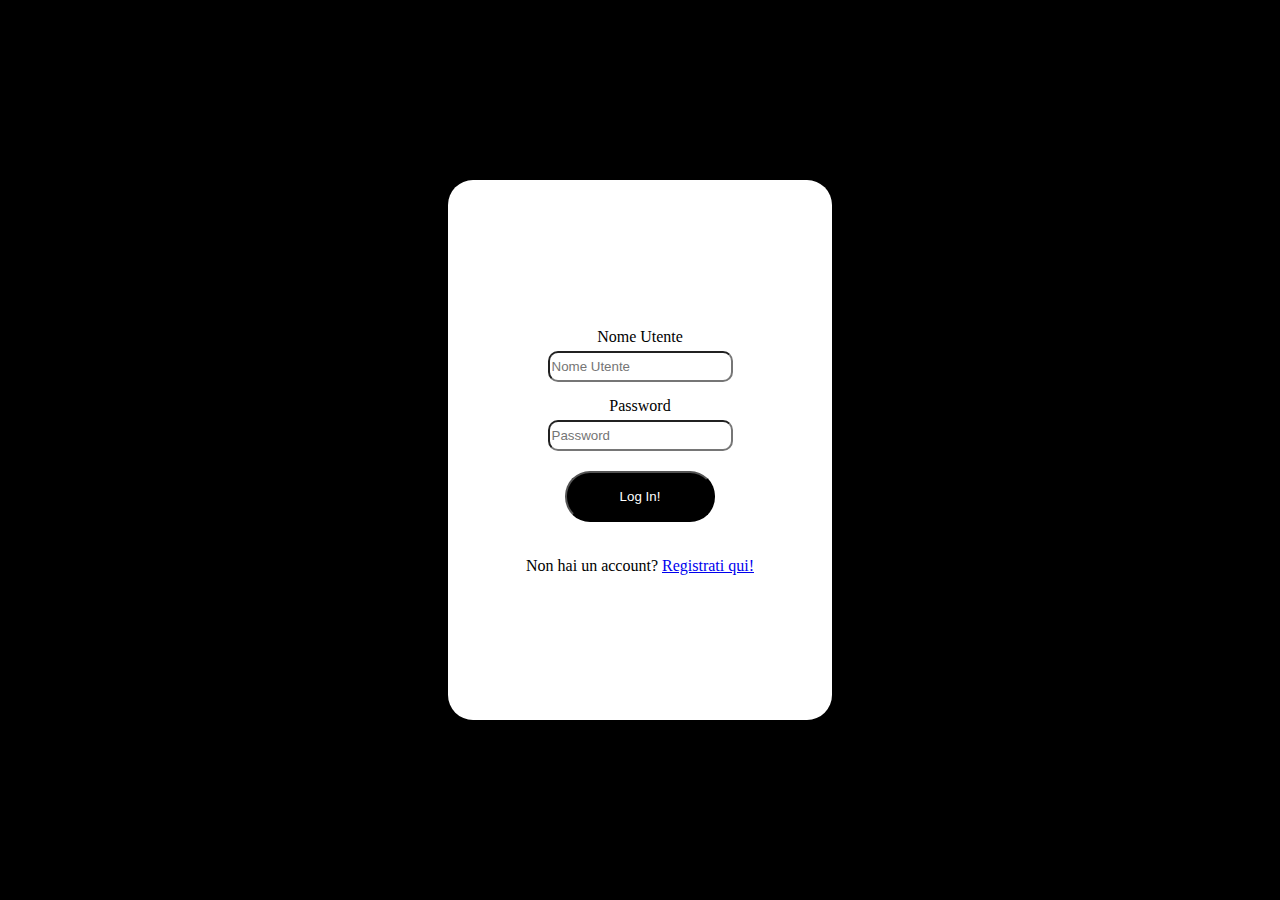
<file: index.html>
<!DOCTYPE HTML>
<html>
    <head>
        <link rel="stylesheet" href="user/src/ui/css/login_style.css">
    </head>
    <title>Login</title>
    <body>
        <div>
            <form id="loginForm" method="post">
                <label for="nome">Nome Utente</label>
                <input class="nome" id="username" name="nome" type="text" placeholder="Nome Utente" required>
                <label for="password">Password</label>
                <input class="password" id="password" name="password" type="password" placeholder="Password" required>
                <button type="submit">Log In!</button>
            </form>
            <p>Non hai un account? <a href="user/src/ui/html/registrazione.html">Registrati qui!</a></p>
        </div>
        <script src="https://code.jquery.com/jquery-3.6.0.min.js"></script>
        <script src="user/src/ui/js/Login.js?v=2"></script>
    </body>
</html>
</file>
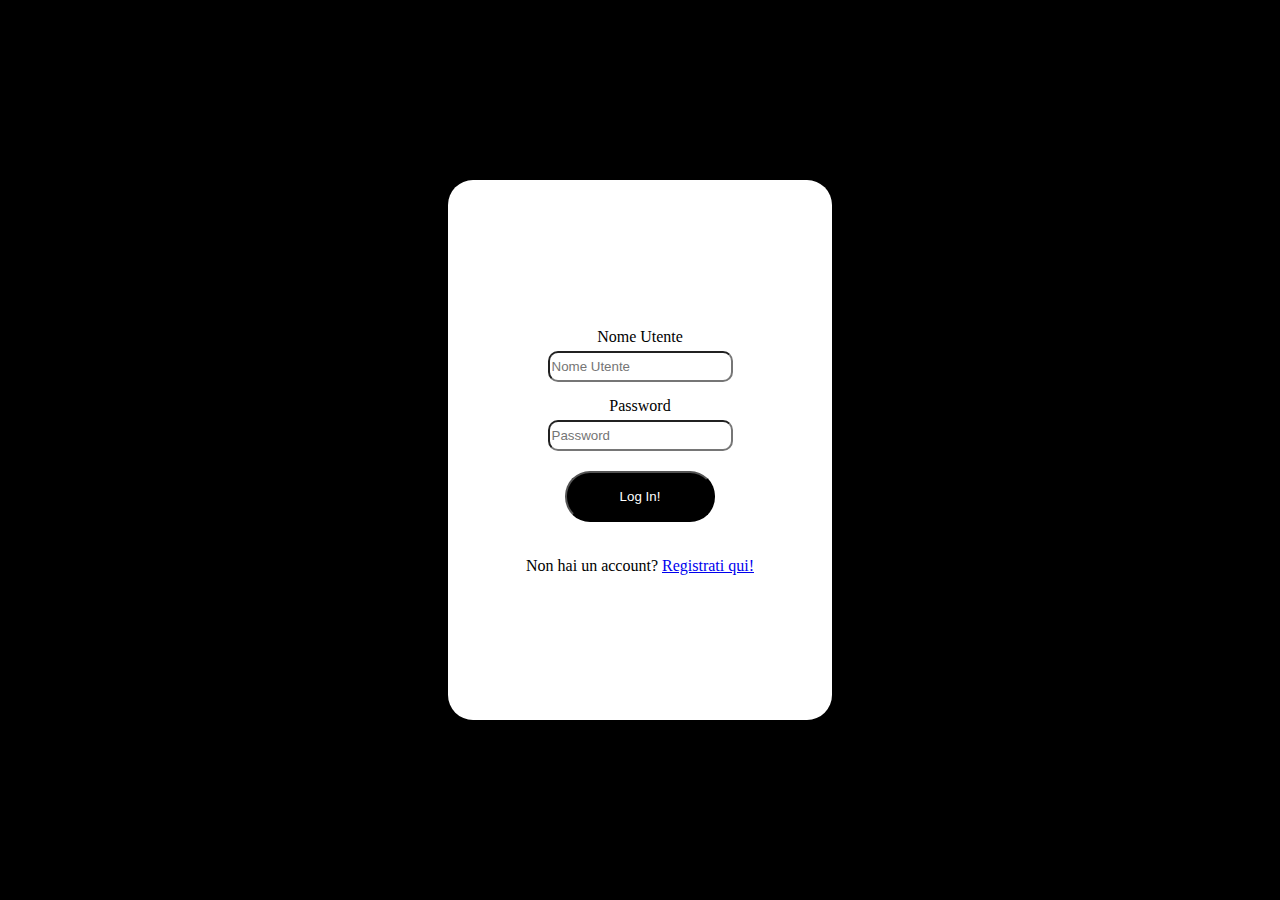
<file: lobby/index.html>
<!DOCTYPE html>
<html lang="it">
<head>
  <meta charset="UTF-8">
  <title>Tank Game - Lobby</title>
  <style>
    body { 
      font-family: Arial, sans-serif; 
      margin: 0; 
      background: linear-gradient(135deg, #2c3e50, #34495e); 
      color: white; 
      min-height: 100vh;
    }
    .header {
      background: rgba(0,0,0,0.3);
      padding: 20px;
      text-align: center;
      border-bottom: 2px solid #3498db;
    }
    .user-info {
      display: flex;
      justify-content: space-between;
      align-items: center;
      margin-bottom: 20px;
    }
    .nav-buttons {
      display: flex;
      gap: 15px;
      justify-content: center;
      margin: 20px 0;
    }
    .nav-btn {
      background: #3498db;
      color: white;
      border: none;
      padding: 12px 24px;
      border-radius: 5px;
      cursor: pointer;
      font-size: 16px;
      transition: background 0.3s;
    }
    .nav-btn:hover { background: #2980b9; }
    .nav-btn.special { background: #e74c3c; }
    .nav-btn.special:hover { background: #c0392b; }
    .game-mode-selector {
      background: rgba(0,0,0,0.3);
      margin: 20px;
      padding: 20px;
      border-radius: 10px;
    }
    .mode-buttons {
      display: flex;
      gap: 20px;
      justify-content: center;
      margin-bottom: 30px;
    }
    .mode-btn {
      background: #27ae60;
      color: white;
      border: none;
      padding: 15px 30px;
      border-radius: 8px;
      cursor: pointer;
      font-size: 18px;
      transition: all 0.3s;
    }
    .mode-btn:hover { background: #229954; transform: scale(1.05); }
    .mode-btn.active { background: #e67e22; }
    .maps-container, .multiplayer-container {
      display: none;
      background: rgba(0,0,0,0.2);
      margin: 20px;
      padding: 20px;
      border-radius: 10px;
    }
    .slot { 
      display: inline-block; 
      margin: 10px; 
      cursor: pointer; 
      text-align: center;
      background: rgba(255,255,255,0.1);
      padding: 10px;
      border-radius: 8px;
      transition: all 0.3s;
    }
    .slot:hover { transform: scale(1.05); background: rgba(255,255,255,0.2); }
    .slot.selected { outline: 3px solid #f39c12; background: rgba(243,156,18,0.3); }
    .slot img { width: 100px; height: 100px; image-rendering: pixelated; border-radius: 5px; }
    .match-list {
      max-height: 300px;
      overflow-y: auto;
      margin: 20px 0;
    }
    .match-item {
      background: rgba(0,0,0,0.3);
      margin: 10px 0;
      padding: 15px;
      border-radius: 8px;
      display: flex;
      justify-content: space-between;
      align-items: center;
    }
    .user-stats {
      background: rgba(0,0,0,0.3);
      padding: 15px;
      border-radius: 8px;
      margin-bottom: 20px;
    }
    #genBtn {
      background: #e74c3c;
      color: white;
      border: none;
      padding: 15px 30px;
      border-radius: 8px;
      cursor: pointer;
      font-size: 18px;
      margin: 20px;
      transition: all 0.3s;
    }
    #genBtn:hover { background: #c0392b; transform: scale(1.05); }
    #genBtn:disabled { background: #7f8c8d; cursor: not-allowed; transform: none; }
    .invites-panel {
      position: fixed;
      top: 20px;
      right: 20px;
      background: rgba(0,0,0,0.8);
      padding: 15px;
      border-radius: 8px;
      max-width: 300px;
      display: none;
    }
    .invite-item {
      background: rgba(255,255,255,0.1);
      margin: 10px 0;
      padding: 10px;
      border-radius: 5px;
    }
  </style>
</head>
<body>
  <div class="header">
    <div class="user-info">
      <div id="user-welcome">Benvenuto!</div>
      <div id="user-stats-summary">Caricamento...</div>
      <button onclick="logout()" class="nav-btn">Logout</button>
    </div>
    <h1>🎮 Tank Game - Lobby</h1>
    
    <div class="nav-buttons">
      <button onclick="window.location.href='/leaderboard/index.html'" class="nav-btn special">🏆 Classifica</button>
      <button onclick="window.location.href='/shop/html/Negozio.html'" class="nav-btn special">🛒 Negozio</button>
      <button onclick="showMapCreator()" class="nav-btn">🗺️ Crea Mappa</button>
      <button onclick="loadUserMaps()" class="nav-btn">📁 Le Mie Mappe</button>
      <button onclick="toggleInvites()" class="nav-btn" id="invites-btn">📨 Inviti (0)</button>
    </div>
  </div>

  <div class="game-mode-selector">
    <h2>Seleziona Modalità di Gioco</h2>
    <div class="mode-buttons">
      <button class="mode-btn active" onclick="showSinglePlayer()">🎯 Single Player</button>
      <button class="mode-btn" onclick="showMultiplayer()">👥 Multiplayer</button>
      <button class="mode-btn" onclick="showLocalCoop()">🎮 Local Co-op</button>
    </div>
  </div>

  <!-- Single Player Mode -->
  <div id="singleplayer-container" class="maps-container" style="display: block;">
    <h2>Seleziona una mappa</h2>
    <div id="slots"></div>
    
    <div id="tank-section" style="display: none;">
      <h2>Seleziona un carro armato</h2>
      <div id="tank-slots"></div>
    </div>
    
    <div style="text-align: center;">
      <button id="genBtn" disabled>🚀 Inizia Partita</button>
    </div>
  </div>

  <!-- Multiplayer Mode -->
  <div id="multiplayer-container" class="multiplayer-container">
    <div style="display: flex; gap: 20px;">
      <div style="flex: 1;">
        <h3>Crea Nuova Partita</h3>
        <div>
          <label>Max Giocatori: </label>
          <select id="max-players">
            <option value="2">2 Giocatori</option>
            <option value="3">3 Giocatori</option>
            <option value="4">4 Giocatori</option>
          </select>
        </div>
        <div style="margin: 10px 0;">
          <div id="mp-map-selection"></div>
          <div id="mp-tank-selection" style="display: none;"></div>
        </div>
        <button onclick="createMatch()" id="create-match-btn" disabled>Crea Partita</button>
      </div>
      
      <div style="flex: 1;">
        <h3>Partite Disponibili</h3>
        <div id="available-matches" class="match-list">
          <div style="text-align: center; padding: 20px;">Caricamento...</div>
        </div>
        <button onclick="refreshMatches()">� Aggiorna</button>
      </div>
    </div>
  </div>

  <!-- Local Co-op Mode -->
  <div id="localcoop-container" class="multiplayer-container" style="display: none;">
    <div class="user-stats">
      <h3>🎮 Multiplayer Cooperativo Locale</h3>
      <p>Gioca con i tuoi amici sullo stesso computer! Fino a 4 giocatori, 2 carri armati.</p>
    </div>
    
    <div style="display: flex; gap: 20px;">
      <!-- Setup partita -->
      <div style="flex: 1;">
        <h3>⚙️ Configurazione Partita</h3>
        
        <div style="margin: 15px 0;">
          <label>Mappa:</label>
          <div id="coop-map-selection"></div>
        </div>
        
        <div style="margin: 15px 0;">
          <label>Numero giocatori:</label>
          <select id="coop-max-players">
            <option value="2">2 Giocatori (1 Tank)</option>
            <option value="3">3 Giocatori (2 Tank)</option>
            <option value="4" selected>4 Giocatori (2 Tank)</option>
          </select>
        </div>
        
        <div style="margin: 15px 0;">
          <label>Modalità:</label>
          <select id="coop-game-mode">
            <option value="local_coop">Cooperativo (stesso team)</option>
            <option value="team_vs_team">Team vs Team</option>
          </select>
        </div>
        
        <button onclick="createLocalMatch()" id="create-local-btn" class="mode-btn">🚀 Crea Partita Locale</button>
        
        <div id="local-match-created" style="display: none; margin-top: 20px; padding: 15px; background: rgba(46, 204, 113, 0.2); border-radius: 8px;">
          <h4>✅ Partita Locale Creata!</h4>
          <p>ID Partita: <span id="local-match-id"></span></p>
          <p>Altri giocatori possono unirsi con questo ID.</p>
        </div>
      </div>
      
      <!-- Join partita o configurazione giocatori -->
      <div style="flex: 1;">
        <div id="local-join-section">
          <h3>🔗 Unisciti a Partita</h3>
          <div style="margin: 15px 0;">
            <label>ID Partita:</label>
            <input type="text" id="local-match-id-input" placeholder="Inserisci ID partita" style="padding: 8px; border-radius: 4px; border: 1px solid #ccc;">
          </div>
          <button onclick="joinLocalMatch()" class="nav-btn">Unisciti</button>
        </div>
        
        <div id="local-players-section" style="display: none;">
          <h3>👥 Giocatori nella Partita</h3>
          <div id="local-players-list">
            <!-- Lista giocatori verrà popolata dinamicamente -->
          </div>
          
          <div style="margin-top: 15px;">
            <button onclick="startLocalGame()" id="start-local-btn" class="mode-btn" disabled>🎮 Avvia Gioco</button>
            <button onclick="refreshLocalMatch()" class="nav-btn">🔄 Aggiorna</button>
          </div>
        </div>
      </div>
    </div>
    
    <!-- Configurazione dettagliata ruoli -->
    <div id="roles-configuration" style="display: none; margin-top: 20px; padding: 20px; background: rgba(0,0,0,0.2); border-radius: 10px;">
      <h3>🎛️ Configurazione Ruoli e Controlli</h3>
      
      <div style="display: flex; gap: 20px;">
        <div style="flex: 1;">
          <h4>🚗 Tank 1</h4>
          <div id="tank1-players">
            <div class="player-role">
              <label>Driver:</label>
              <select id="tank1-driver">
                <option value="">Nessuno</option>
              </select>
              <select id="tank1-driver-controls">
                <option value="1">WASD</option>
                <option value="2">Frecce</option>
                <option value="3">IJKL</option>
              </select>
            </div>
            <div class="player-role">
              <label>Gunner:</label>
              <select id="tank1-gunner">
                <option value="">Nessuno</option>
              </select>
              <select id="tank1-gunner-controls">
                <option value="2">Frecce + Enter</option>
                <option value="4">Numpad</option>
                <option value="1">WASD + Space</option>
              </select>
            </div>
          </div>
        </div>
        
        <div style="flex: 1;" id="tank2-section">
          <h4>🚗 Tank 2</h4>
          <div id="tank2-players">
            <div class="player-role">
              <label>Driver:</label>
              <select id="tank2-driver">
                <option value="">Nessuno</option>
              </select>
              <select id="tank2-driver-controls">
                <option value="3">IJKL</option>
                <option value="1">WASD</option>
                <option value="2">Frecce</option>
              </select>
            </div>
            <div class="player-role">
              <label>Gunner:</label>
              <select id="tank2-gunner">
                <option value="">Nessuno</option>
              </select>
              <select id="tank2-gunner-controls">
                <option value="4">Numpad</option>
                <option value="2">Frecce + Enter</option>
                <option value="3">IJKL + M</option>
              </select>
            </div>
          </div>
        </div>
      </div>
      
      <div style="text-align: center; margin-top: 15px;">
        <button onclick="saveRolesConfiguration()" class="nav-btn">💾 Salva Configurazione</button>
      </div>
      
      <!-- Schema controlli -->
      <div style="margin-top: 20px; padding: 15px; background: rgba(0,0,0,0.1); border-radius: 8px;">
        <h4>🎮 Schema Controlli</h4>
        <div style="display: grid; grid-template-columns: 1fr 1fr; gap: 15px; font-size: 12px;">
          <div>
            <strong>WASD + Space:</strong> W↑ A← S↓ D→ Spazio=Spara
          </div>
          <div>
            <strong>Frecce + Enter:</strong> ↑← ↓→ Enter=Spara
          </div>
          <div>
            <strong>IJKL + M:</strong> I↑ J← K↓ L→ M=Spara
          </div>
          <div>
            <strong>Numpad + 0:</strong> 8↑ 4← 5↓ 6→ 0=Spara
          </div>
        </div>
      </div>
    </div>
  </div>

  <!-- Invites Panel -->
  <div id="invites-panel" class="invites-panel">
    <h4>📨 Inviti Ricevuti</h4>
    <div id="invites-list">Nessun invito</div>
  </div>

  <script src="https://code.jquery.com/jquery-3.6.0.min.js"></script>
  <button id="genBtn" disabled>Genera mappa</button>
  <script>
    console.log('→ Lobby avviata');
    let selectedMapId = null;
    let selectedTankId = null;
    let selectedMpMapId = null;
    let selectedMpTankId = null;
    let selectedCoopMapId = null;
    let currentMode = 'singleplayer';
    let currentLocalMatchId = null;
    let localMatchData = null;
    
    const token = localStorage.getItem('userToken');
    
    // Inizializzazione
    $(document).ready(function() {
      if (!token) {
        alert('Devi effettuare il login!');
        window.location.href = '/index.html';
        return;
      }
      
      loadUserInfo();
      loadUserStats();
      loadMaps();
      loadInvites();
      setInterval(loadInvites, 30000); // Aggiorna inviti ogni 30 secondi
    });
    
    // Carica informazioni utente
    function loadUserInfo() {
      fetch(`/user/src/whois.php?token=${token}`)
        .then(r => r.json())
        .then(username => {
          $('#user-welcome').text(`Benvenuto, ${username}!`);
        })
        .catch(e => console.error('Errore caricamento utente:', e));
    }
    
    // Carica statistiche utente
    function loadUserStats() {
      fetch(`/user/src/records.php/records/user?token=${token}`)
        .then(r => r.json())
        .then(data => {
          const stats = data.stats;
          $('#user-stats-summary').html(`
            Livello ${stats.level} | ${stats.total_points} punti | ${stats.matches_played} partite
          `);
        })
        .catch(e => console.error('Errore caricamento stats:', e));
    }
    
    // Modalità di gioco
    function showSinglePlayer() {
      currentMode = 'singleplayer';
      $('.mode-btn').removeClass('active');
      $('[onclick="showSinglePlayer()"]').addClass('active');
      $('#singleplayer-container').show();
      $('#multiplayer-container').hide();
      $('#localcoop-container').hide();
    }
    
    function showMultiplayer() {
      currentMode = 'multiplayer';
      $('.mode-btn').removeClass('active');
      $('[onclick="showMultiplayer()"]').addClass('active');
      $('#singleplayer-container').hide();
      $('#multiplayer-container').show();
      $('#localcoop-container').hide();
      loadMultiplayerMaps();
      refreshMatches();
    }
    
    function showLocalCoop() {
      currentMode = 'localcoop';
      $('.mode-btn').removeClass('active');
      $('[onclick="showLocalCoop()"]').addClass('active');
      $('#singleplayer-container').hide();
      $('#multiplayer-container').hide();
      $('#localcoop-container').show();
      loadCoopMaps();
    }
    
    // Carica mappe per single player
    function loadMaps() {
      fetch('/maps/api.php?endpoint=maps/slots', { mode: 'cors' })
        .then(r => r.json())
        .then(data => {
          console.log('Mappe caricate:', data);
          const container = $('#slots');
          container.empty();
          
          if (!Array.isArray(data)) {
            console.error('Formato dati mappe non valido:', data);
            container.html('<p>Errore nel caricamento delle mappe</p>');
            return;
          }
          
          data.forEach(slot => {
            const div = $(`
              <div class="slot" data-id="${slot.id}">
                <img src="/maps${slot.cover_path}" alt="${slot.name}" onerror="this.src='/images/deserto.jpg'">
                <p>${slot.name}</p>
              </div>
            `);
            
            div.click(() => selectMap(slot.id, div));
            container.append(div);
          });
        })
        .catch(err => {
          console.error('Errore caricamento mappe:', err);
          $('#slots').html('<p>Errore di connessione al server</p>');
        });
    }
    
    // Carica mappe per multiplayer
    function loadMultiplayerMaps() {
      fetch('/maps/api.php?endpoint=maps/slots')
        .then(r => r.json())
        .then(data => {
          console.log('Mappe MP caricate:', data);
          const container = $('#mp-map-selection');
          container.html('<h4>Seleziona Mappa:</h4>');
          
          if (!Array.isArray(data)) {
            console.error('Formato dati mappe MP non valido:', data);
            container.append('<p>Errore nel caricamento delle mappe</p>');
            return;
          }
          
          data.forEach(slot => {
            const div = $(`
              <div class="slot" data-id="${slot.id}">
                <img src="/maps${slot.cover_path}" alt="${slot.name}" onerror="this.src='/images/deserto.jpg'">
                <p>${slot.name}</p>
              </div>
            `);
            
            div.click(() => selectMpMap(slot.id, div));
            container.append(div);
          });
        })
        .catch(err => {
          console.error('Errore caricamento mappe MP:', err);
          $('#mp-map-selection').html('<h4>Seleziona Mappa:</h4><p>Errore di connessione</p>');
        });
    }
    
    // Selezione mappa single player
    function selectMap(mapId, element) {
      $('.slot').removeClass('selected');
      element.addClass('selected');
      selectedMapId = mapId;
      $('#genBtn').prop('disabled', true);
      selectedTankId = null;
      $('#tank-section').show();
      loadTanks();
    }
    
    // Selezione mappa multiplayer
    function selectMpMap(mapId, element) {
      $('#mp-map-selection .slot').removeClass('selected');
      element.addClass('selected');
      selectedMpMapId = mapId;
      $('#mp-tank-selection').show();
      loadMpTanks();
    }
    
    // Carica tank per single player
    function loadTanks() {
      // Verifica se abbiamo un token per caricare solo i tank posseduti
      const userToken = localStorage.getItem('userToken');
      const endpoint = userToken ? 
        `/maps/api.php?endpoint=tanks/owned&token=${encodeURIComponent(userToken)}` :
        '/maps/api.php?endpoint=tanks/slots'; // Fallback a tutti i tank se non autenticato
        
      fetch(endpoint)
        .then(r => r.json())
        .then(tanks => {
          console.log('Tank caricati:', tanks);
          const container = $('#tank-slots');
          container.empty();
          
          if (!Array.isArray(tanks)) {
            console.error('Formato dati tank non valido:', tanks);
            container.html('<p>Errore nel caricamento dei tank</p>');
            return;
          }
          
          if (tanks.length === 0) {
            container.html('<p>⚠️ Non possiedi alcun tank! Vai al negozio per acquistarne uno.</p>');
            return;
          }
          
          tanks.forEach(tank => {
            const div = $(`
              <div class="slot" data-id="${tank.id}">
                <img src="/maps${tank.cover_path}" alt="${tank.name}" onerror="this.src='/images/carro_armato_1.png'">
                <p>${tank.name}</p>
                <button class="btn-small btn-secondary" onclick="event.stopPropagation(); customizeTank(${tank.id})" style="margin-top: 5px; padding: 5px 10px; font-size: 12px;">⚔️ Personalizza</button>
              </div>
            `);
            
            div.click(() => selectTank(tank.id, div));
            container.append(div);
          });
        })
        .catch(err => {
          console.error('Errore caricamento tank:', err);
          $('#tank-slots').html('<p>Errore di connessione al server</p>');
        });
    }
    
    // Carica tank per multiplayer
    function loadMpTanks() {
      // Verifica se abbiamo un token per caricare solo i tank posseduti
      const userToken = localStorage.getItem('userToken');
      const endpoint = userToken ? 
        `/maps/api.php?endpoint=tanks/owned&token=${encodeURIComponent(userToken)}` :
        '/maps/api.php?endpoint=tanks/slots'; // Fallback a tutti i tank se non autenticato
        
      fetch(endpoint)
        .then(r => r.json())
        .then(tanks => {
          console.log('Tank MP caricati:', tanks);
          const container = $('#mp-tank-selection');
          container.html('<h4>Seleziona Tank:</h4>');
          
          if (!Array.isArray(tanks)) {
            console.error('Formato dati tank MP non valido:', tanks);
            container.append('<p>Errore nel caricamento dei tank</p>');
            return;
          }
          
          if (tanks.length === 0) {
            container.append('<p>⚠️ Non possiedi alcun tank! Vai al negozio per acquistarne uno.</p>');
            return;
          }
          
          tanks.forEach(tank => {
            const div = $(`
              <div class="slot" data-id="${tank.id}">
                <img src="/maps${tank.cover_path}" alt="${tank.name}" onerror="this.src='/images/carro_armato_1.png'">
                <p>${tank.name}</p>
              </div>
            `);
            
            div.click(() => selectMpTank(tank.id, div));
            container.append(div);
          });
        })
        .catch(err => {
          console.error('Errore caricamento tank MP:', err);
          $('#mp-tank-selection').html('<h4>Seleziona Tank:</h4><p>Errore di connessione</p>');
        });
    }
    
    // Selezione tank single player
    function selectTank(tankId, element) {
      $('#tank-slots .slot').removeClass('selected');
      element.addClass('selected');
      selectedTankId = tankId;
      $('#genBtn').prop('disabled', false);
    }
    
    // Selezione tank multiplayer
    function selectMpTank(tankId, element) {
      $('#mp-tank-selection .slot').removeClass('selected');
      element.addClass('selected');
      selectedMpTankId = tankId;
      updateCreateButton();
    }
    
    function updateCreateButton() {
      $('#create-match-btn').prop('disabled', !selectedMpMapId || !selectedMpTankId);
    }
    
    // Avvia partita single player
    $('#genBtn').click(() => {
      if (!selectedMapId || !selectedTankId) return;
      window.location.href = `/game/index.html?id=${selectedMapId}&tank=${selectedTankId}`;
    });
    
    // Gestione Multiplayer
    function createMatch() {
      if (!selectedMpMapId || !selectedMpTankId) return;
      
      const maxPlayers = $('#max-players').val();
      
      fetch('/user/src/multiplayer.php/multiplayer/create', {
        method: 'POST',
        headers: { 'Content-Type': 'application/json' },
        body: JSON.stringify({
          token: token,
          map_id: selectedMpMapId,
          tank_id: selectedMpTankId,
          max_players: maxPlayers
        })
      })
      .then(r => r.json())
      .then(data => {
        if (data.success) {
          alert(`Partita creata! ID: ${data.match_id}`);
          refreshMatches();
        } else {
          alert('Errore: ' + (data.error || 'Creazione fallita'));
        }
      })
      .catch(e => {
        console.error('Errore creazione partita:', e);
        alert('Errore nella creazione della partita');
      });
    }
    
    function refreshMatches() {
      fetch('/user/src/multiplayer.php/multiplayer/list')
        .then(r => r.json())
        .then(matches => {
          const container = $('#available-matches');
          container.empty();
          
          if (matches.length === 0) {
            container.html('<div style="text-align: center; padding: 20px;">Nessuna partita disponibile</div>');
            return;
          }
          
          matches.forEach(match => {
            const mapDisplay = match.map_name ? match.map_name : `Mappa ${match.map_id}`;
            const div = $(`
              <div class="match-item">
                <div>
                  <strong>Mappa ${mapDisplay}</strong><br>
                  Creata da: ${match.created_by_name}<br>
                  Giocatori: ${match.current_players}/${match.max_players}
                </div>
                <div>
                  <button onclick="joinMatch('${match.id}')" class="nav-btn">Unisciti</button>
                  <button onclick="inviteFriend('${match.id}')" class="nav-btn">Invita Amico</button>
                </div>
              </div>
            `);
            container.append(div);
          });
        })
        .catch(e => console.error('Errore caricamento partite:', e));
    }
    
    function joinMatch(matchId) {
      if (!selectedMpTankId) {
        alert('Seleziona prima un tank!');
        return;
      }
      
      fetch('/user/src/multiplayer.php/multiplayer/join', {
        method: 'POST',
        headers: { 'Content-Type': 'application/json' },
        body: JSON.stringify({
          token: token,
          match_id: matchId,
          tank_id: selectedMpTankId
        })
      })
      .then(r => r.json())
      .then(data => {
        if (data.success) {
          alert(`Ti sei unito alla partita! (${data.current_players}/${data.max_players})`);
          if (data.can_start) {
            // Reindirizza al gioco multiplayer
            window.location.href = `/game/index.html?match=${matchId}&tank=${selectedMpTankId}`;
          }
          refreshMatches();
        } else {
          alert('Errore: ' + (data.error || 'Join fallito'));
        }
      })
      .catch(e => {
        console.error('Errore join partita:', e);
        alert('Errore nell\'unirsi alla partita');
      });
    }
    
    function inviteFriend(matchId) {
      const friendUsername = prompt('Inserisci il nome utente dell\'amico da invitare:');
      if (!friendUsername) return;
      
      fetch('/user/src/multiplayer.php/multiplayer/invite', {
        method: 'POST',
        headers: { 'Content-Type': 'application/json' },
        body: JSON.stringify({
          token: token,
          friend_username: friendUsername,
          match_id: matchId
        })
      })
      .then(r => r.json())
      .then(data => {
        if (data.success) {
          alert('Invito inviato!');
        } else {
          alert('Errore: ' + (data.error || 'Invito fallito'));
        }
      })
      .catch(e => {
        console.error('Errore invio invito:', e);
        alert('Errore nell\'invio dell\'invito');
      });
    }
    
    // Gestione inviti
    function loadInvites() {
      fetch(`/user/src/multiplayer.php/multiplayer/invites?token=${token}`)
        .then(r => r.json())
        .then(data => {
          console.log('Risposta inviti:', data);
          
          // Verifica se la risposta è valida
          let invites = [];
          if (Array.isArray(data)) {
            invites = data;
          } else if (data && Array.isArray(data.invites)) {
            invites = data.invites;
          } else if (data && data.error) {
            console.warn('Errore API inviti:', data.error);
            invites = [];
          } else {
            console.warn('Formato risposta inviti non valido:', data);
            invites = [];
          }
          
          $('#invites-btn').text(`📨 Inviti (${invites.length})`);
          
          const container = $('#invites-list');
          container.empty();
          
          if (invites.length === 0) {
            container.html('Nessun invito');
            return;
          }
          
          invites.forEach(invite => {
            const div = $(`
              <div class="invite-item">
                <strong>${invite.from_username}</strong><br>
                Mappa: ${invite.map_name}<br>
                <button onclick="acceptInvite('${invite.match_id}')" style="margin: 5px;">Accetta</button>
                <button onclick="declineInvite(${invite.id})" style="margin: 5px;">Rifiuta</button>
              </div>
            `);
            container.append(div);
          });
        })
        .catch(e => {
          console.error('Errore caricamento inviti:', e);
          $('#invites-btn').text('📨 Inviti (0)');
          $('#invites-list').html('Errore nel caricamento degli inviti');
        });
    }
    
    function toggleInvites() {
      $('#invites-panel').toggle();
    }
    
    function acceptInvite(matchId) {
      // Implementazione accettazione invito
      alert('Funzionalità in sviluppo');
      loadInvites();
    }
    
    function declineInvite(inviteId) {
      // Implementazione rifiuto invito
      alert('Funzionalità in sviluppo');
      loadInvites();
    }
    
    // Altre funzioni
    function showMapCreator() {
      window.location.href = 'map-creator.html';
    }
    
    function loadUserMaps() {
      // Redirect to user maps page or show modal with user's custom maps
      fetch(`/user/src/usermaps.php/usermaps/list?token=${token}`)
        .then(r => r.json())
        .then(maps => {
          if (maps.length === 0) {
            alert('Non hai ancora creato nessuna mappa personalizzata. Usa il pulsante "Crea Mappa" per iniziare!');
            return;
          }
          
          // Show maps in a simple modal or redirect to a maps management page
          let mapsList = 'Le tue mappe personalizzate:\n\n';
          maps.forEach((map, index) => {
            mapsList += `${index + 1}. ${map.name} (${map.biome}, ${map.width}x${map.height})\n`;
            mapsList += `   Creata: ${new Date(map.created_at).toLocaleDateString()}\n`;
            mapsList += `   ${map.is_public ? 'Pubblica' : 'Privata'}\n\n`;
          });
          
          alert(mapsList);
          
          // Future enhancement: Create a proper maps management interface
          console.log('User maps:', maps);
        })
        .catch(e => {
          console.error('Errore caricamento mappe utente:', e);
          alert('Errore nel caricamento delle tue mappe');
        });
    }
    
    function logout() {
      localStorage.removeItem('userToken');
      window.location.href = '/index.html';
    }
    
    // Personalizza tank - reindirizza alla pagina separata
    function customizeTank(tankId) {
        console.log('→ Personalizzazione tank:', tankId);
        
        // Verifica se abbiamo un token valido
        const userToken = localStorage.getItem('userToken');
        if (!userToken) {
            alert('⚠️ Devi effettuare il login per personalizzare i tank!');
            window.location.href = '../user/src/index.php';
            return;
        }
        
        // Reindirizza alla pagina di personalizzazione
        window.location.href = `customize-tank.html?tank=${tankId}`;
    }
    
    // ===== LOCAL MULTIPLAYER FUNCTIONS =====
    
    // Carica mappe per local coop
    function loadCoopMaps() {
      fetch('/maps/api.php?endpoint=maps/slots')
        .then(r => r.json())
        .then(data => {
          console.log('Mappe Coop caricate:', data);
          const container = $('#coop-map-selection');
          container.html('<h4>Seleziona Mappa:</h4>');
          
          if (!Array.isArray(data)) {
            console.error('Formato dati mappe Coop non valido:', data);
            container.append('<p>Errore nel caricamento delle mappe</p>');
            return;
          }
          
          data.forEach(slot => {
            const div = $(`
              <div class="slot" data-id="${slot.id}">
                <img src="/maps${slot.cover_path}" alt="${slot.name}" onerror="this.src='/images/deserto.jpg'">
                <p>${slot.name}</p>
              </div>
            `);
            
            div.click(() => selectCoopMap(slot.id, div));
            container.append(div);
          });
        })
        .catch(err => {
          console.error('Errore caricamento mappe Coop:', err);
          $('#coop-map-selection').html('<h4>Seleziona Mappa:</h4><p>Errore di connessione</p>');
        });
    }
    
    // Selezione mappa local coop
    function selectCoopMap(mapId, element) {
      $('#coop-map-selection .slot').removeClass('selected');
      element.addClass('selected');
      selectedCoopMapId = mapId;
    }
    
    // Crea partita locale
    function createLocalMatch() {
      if (!selectedCoopMapId) {
        alert('Seleziona prima una mappa!');
        return;
      }
      
      const maxPlayers = $('#coop-max-players').val();
      const gameMode = $('#coop-game-mode').val();
      const playersPerTank = 2; // Sempre 2 per cooperativo
      
      fetch('/user/src/local-multiplayer.php/create-local-match', {
        method: 'POST',
        headers: { 'Content-Type': 'application/json' },
        body: JSON.stringify({
          token: token,
          map_id: selectedCoopMapId,
          max_players: parseInt(maxPlayers),
          game_mode: gameMode,
          players_per_tank: playersPerTank
        })
      })
      .then(r => r.json())
      .then(data => {
        if (data.success) {
          currentLocalMatchId = data.match_id;
          $('#local-match-id').text(data.match_id);
          $('#local-match-created').show();
          $('#local-join-section').hide();
          $('#local-players-section').show();
          
          // Carica stato partita
          loadLocalMatchStatus();
          
          alert(`Partita locale creata! ID: ${data.match_id}\nCondividi questo ID con gli altri giocatori.`);
        } else {
          alert('Errore: ' + (data.error || 'Creazione fallita'));
        }
      })
      .catch(e => {
        console.error('Errore creazione partita locale:', e);
        alert('Errore nella creazione della partita locale');
      });
    }
    
    // Join partita locale
    function joinLocalMatch() {
      const matchId = $('#local-match-id-input').val().trim();
      if (!matchId) {
        alert('Inserisci un ID partita valido!');
        return;
      }
      
      fetch('/user/src/local-multiplayer.php/join-local-match', {
        method: 'POST',
        headers: { 'Content-Type': 'application/json' },
        body: JSON.stringify({
          token: token,
          match_id: matchId
        })
      })
      .then(r => r.json())
      .then(data => {
        if (data.success) {
          currentLocalMatchId = matchId;
          $('#local-join-section').hide();
          $('#local-players-section').show();
          
          // Carica stato partita
          loadLocalMatchStatus();
          
          alert(`Ti sei unito alla partita! Ruolo: ${data.role} - Tank ${data.tank_slot}`);
        } else {
          alert('Errore: ' + (data.error || 'Join fallito'));
        }
      })
      .catch(e => {
        console.error('Errore join partita locale:', e);
        alert('Errore nell\'unirsi alla partita');
      });
    }
    
    // Carica stato partita locale
    function loadLocalMatchStatus() {
      if (!currentLocalMatchId) return;
      
      fetch(`/user/src/local-multiplayer.php/match-status?match_id=${currentLocalMatchId}`)
        .then(r => r.json())
        .then(data => {
          if (data.success) {
            localMatchData = data;
            updateLocalPlayersDisplay();
            updateRolesConfiguration();
            
            // Abilita start se abbastanza giocatori
            const canStart = data.match.current_players >= 2;
            $('#start-local-btn').prop('disabled', !canStart);
          } else {
            console.error('Errore stato partita:', data.error);
          }
        })
        .catch(e => {
          console.error('Errore caricamento stato:', e);
        });
    }
    
    // Aggiorna display giocatori
    function updateLocalPlayersDisplay() {
      if (!localMatchData) return;
      
      const container = $('#local-players-list');
      container.empty();
      
      localMatchData.players.forEach(player => {
        const div = $(`
          <div class="player-item" style="background: rgba(255,255,255,0.1); margin: 10px 0; padding: 10px; border-radius: 5px;">
            <strong>${player.username}</strong><br>
            Tank ${player.tank_slot_number} - ${player.player_role}<br>
            Controlli: Schema ${player.control_scheme}
            <span style="float: right; color: ${player.status === 'ready' ? '#27ae60' : '#f39c12'};">
              ${player.status === 'ready' ? '✅' : '⏳'}
            </span>
          </div>
        `);
        container.append(div);
      });
      
      // Mostra configurazione ruoli se sei il creatore
      if (localMatchData.match.created_by_user_id === getUserIdFromToken()) {
        $('#roles-configuration').show();
      }
    }
    
    // Aggiorna configurazione ruoli
    function updateRolesConfiguration() {
      if (!localMatchData) return;
      
      // Popola dropdown giocatori
      const playerOptions = localMatchData.players.map(p => 
        `<option value="${p.user_id}">${p.username}</option>`
      ).join('');
      
      $('#tank1-driver, #tank1-gunner, #tank2-driver, #tank2-gunner').html(
        '<option value="">Nessuno</option>' + playerOptions
      );
      
      // Imposta assegnazioni attuali
      localMatchData.players.forEach(player => {
        const tankNum = player.tank_slot_number;
        const role = player.player_role;
        const selectId = `#tank${tankNum}-${role}`;
        $(selectId).val(player.user_id);
        
        const controlsId = `#tank${tankNum}-${role}-controls`;
        $(controlsId).val(player.control_scheme);
      });
      
      // Nascondi Tank 2 se solo 2 giocatori
      if (localMatchData.match.max_players <= 2) {
        $('#tank2-section').hide();
      } else {
        $('#tank2-section').show();
      }
    }
    
    // Salva configurazione ruoli
    function saveRolesConfiguration() {
      const assignments = [];
      
      // Raccogli assegnazioni Tank 1
      const tank1Driver = $('#tank1-driver').val();
      const tank1Gunner = $('#tank1-gunner').val();
      
      if (tank1Driver) {
        assignments.push({
          player_id: tank1Driver,
          tank_slot: 1,
          role: 'driver',
          control_scheme: $('#tank1-driver-controls').val()
        });
      }
      
      if (tank1Gunner) {
        assignments.push({
          player_id: tank1Gunner,
          tank_slot: 1,
          role: 'gunner',
          control_scheme: $('#tank1-gunner-controls').val()
        });
      }
      
      // Tank 2 se necessario
      if (localMatchData.match.max_players > 2) {
        const tank2Driver = $('#tank2-driver').val();
        const tank2Gunner = $('#tank2-gunner').val();
        
        if (tank2Driver) {
          assignments.push({
            player_id: tank2Driver,
            tank_slot: 2,
            role: 'driver',
            control_scheme: $('#tank2-driver-controls').val()
          });
        }
        
        if (tank2Gunner) {
          assignments.push({
            player_id: tank2Gunner,
            tank_slot: 2,
            role: 'gunner',
            control_scheme: $('#tank2-gunner-controls').val()
          });
        }
      }
      
      fetch('/user/src/local-multiplayer.php/assign-roles', {
        method: 'POST',
        headers: { 'Content-Type': 'application/json' },
        body: JSON.stringify({
          token: token,
          match_id: currentLocalMatchId,
          assignments: assignments
        })
      })
      .then(r => r.json())
      .then(data => {
        if (data.success) {
          alert('Configurazione salvata!');
          loadLocalMatchStatus(); // Ricarica per aggiornare
        } else {
          alert('Errore: ' + (data.error || 'Salvataggio fallito'));
        }
      })
      .catch(e => {
        console.error('Errore salvataggio configurazione:', e);
        alert('Errore nel salvataggio');
      });
    }
    
    // Avvia gioco locale
    function startLocalGame() {
      if (!currentLocalMatchId) return;
      
      fetch('/user/src/local-multiplayer.php/start-local-game', {
        method: 'POST',
        headers: { 'Content-Type': 'application/json' },
        body: JSON.stringify({
          token: token,
          match_id: currentLocalMatchId
        })
      })
      .then(r => r.json())
      .then(data => {
        if (data.success) {
          // Reindirizza al gioco locale
          window.location.href = data.game_url;
        } else {
          alert('Errore: ' + (data.error || 'Avvio fallito'));
        }
      })
      .catch(e => {
        console.error('Errore avvio gioco:', e);
        alert('Errore nell\'avvio del gioco');
      });
    }
    
    // Aggiorna partita locale
    function refreshLocalMatch() {
      loadLocalMatchStatus();
    }
    
    // Helper per ottenere user ID dal token (semplificato)
    function getUserIdFromToken() {
      // Implementazione semplificata - in produzione dovresti decodificare il token
      return 1; // Placeholder
    }
  </script>
</body>
</html>
</file>
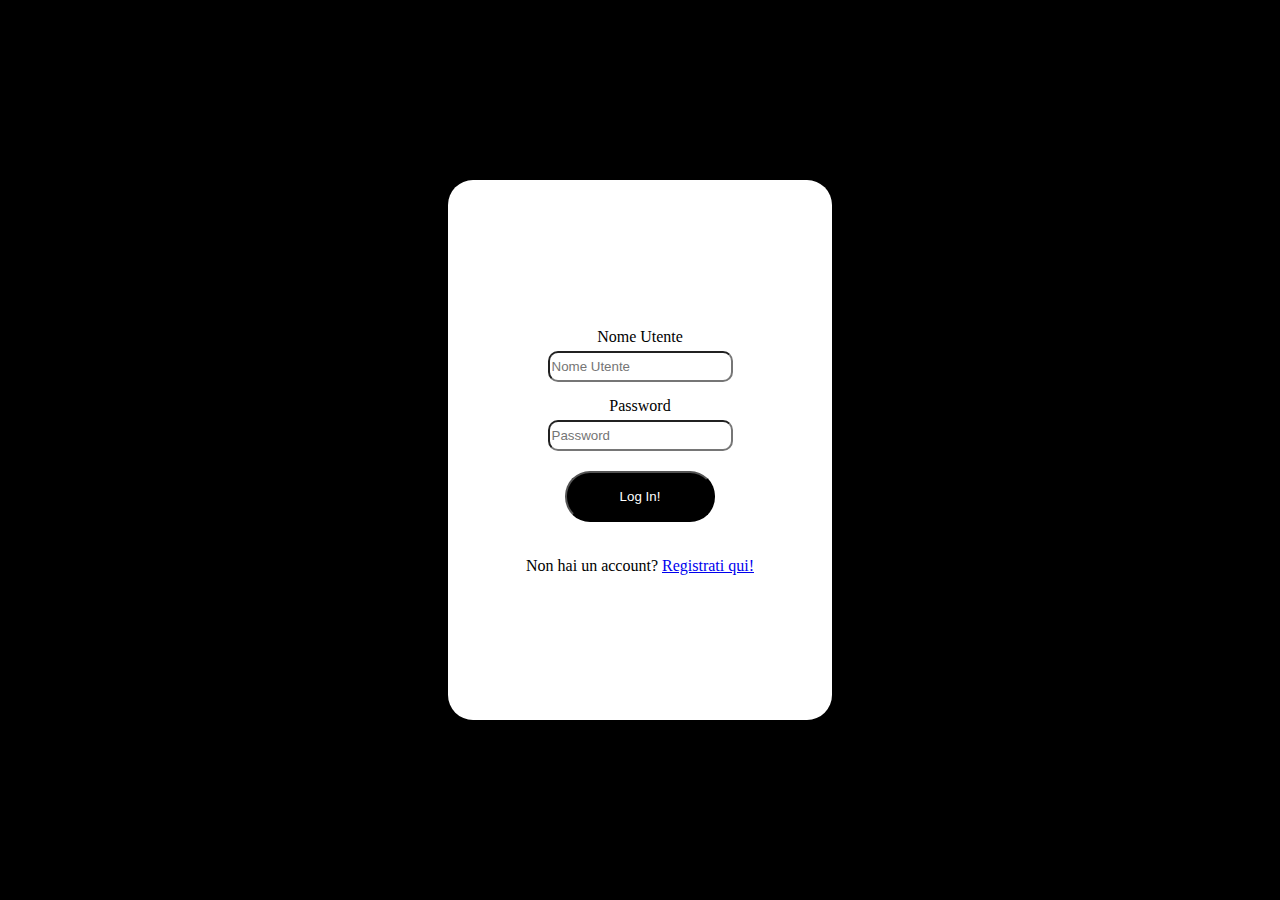
<file: game/local-multiplayer.html>
<!DOCTYPE html>
<html lang="it">
<head>
  <link rel="icon" href="data:,">
  <meta charset="UTF-8">
  <meta http-equiv="Cache-Control" content="no-cache, no-store, must-revalidate">
  <meta http-equiv="Pragma" content="no-cache">
  <meta http-equiv="Expires" content="0">
  <title>Local Multiplayer Game</title>
  <style>
    body {
      margin: 0;
      background: #000;
      display: flex;
      align-items: center;
      justify-content: center;
      height: 100vh;
      font-family: Arial, sans-serif;
    }
    #wrapper {
      padding: 20px;
      border: 4px solid #27ae60;
      box-sizing: border-box;
    }
    canvas {
      image-rendering: pixelated;
      display: block;
    }
    #ui {
      position: fixed;
      top: 10px;
      left: 10px;
      background: rgba(0,0,0,0.8);
      color: white;
      padding: 15px;
      border-radius: 8px;
      z-index: 1000;
      border-left: 4px solid #27ae60;
    }
    .tank-ui {
      display: flex;
      gap: 30px;
      margin-top: 10px;
    }
    .tank-info {
      background: rgba(255,255,255,0.1);
      padding: 10px;
      border-radius: 5px;
      min-width: 150px;
    }
    .tank-info h4 {
      margin: 0 0 5px 0;
      color: #27ae60;
    }
    .controls-help {
      position: fixed;
      bottom: 10px;
      left: 10px;
      background: rgba(0,0,0,0.8);
      color: white;
      padding: 10px;
      border-radius: 8px;
      z-index: 1000;
      font-size: 12px;
    }
    .tank-health {
      width: 100px;
      height: 6px;
      background: #ff0000;
      border-radius: 3px;
      margin: 5px 0;
    }
    .tank-health-fill {
      height: 100%;
      background: #27ae60;
      border-radius: 3px;
      transition: width 0.3s;
    }
  </style>
</head>
<body>
  <div id="wrapper">
    <canvas id="c"></canvas>
  </div>
  
  <!-- UI Informazioni -->
  <div id="ui">
    <div style="font-size: 18px; margin-bottom: 10px;">🎮 Local Multiplayer Co-op</div>
    <div>Score: <span id="total-score">0</span></div>
    <div class="tank-ui" id="tank-ui">
      <!-- Tank info verrà popolata dinamicamente -->
    </div>
  </div>
  
  <!-- Guida controlli -->
  <div class="controls-help" id="controls-help">
    <!-- Schema controlli verrà popolato dinamicamente -->
  </div>
  
  <!-- Include JavaScript libraries -->
  <script src="simplex-noise.js?v=3"></script>
  <script src="tiles.js?v=3"></script>
  
  <script>
    console.log('→ Local Multiplayer Game avviato');
    
    // Estrai parametri URL
    const params = new URLSearchParams(window.location.search);
    let mapId = parseInt(params.get('id'), 10) || 1;
    let tankId = parseInt(params.get('tank'), 10) || 1;
    const matchId = params.get('match');
    const mode = params.get('mode') || 'local_coop';
    
    console.log('→ Parametri:', { mapId, tankId, matchId, mode });
    
    if (!matchId) {
      alert('Match ID richiesto per local multiplayer');
      window.location.href = '../lobby/index.html';
    }
    
    // Configurazione di gioco
    let gameConfig = {
      matchId: matchId,
      mode: mode,
      isLocalMultiplayer: true,
      tanks: [],
      players: [],
      currentScore: 0,
      startTime: Date.now()
    };
    
    // Token per autenticazione
    const token = localStorage.getItem('userToken');
    
    // Canvas e contesti
    const canvas = document.getElementById('c');
    const ctx = canvas.getContext('2d');
    
    let zoom = 1;
    let engine;
    let camera = { x: 0, y: 0 };
    
    // Sistema di gioco
    let enemies = [];
    let obstacles = [];
    let bullets = [];
    let gameRunning = false;
    let lastTime = 0;
    
    // Mappa controlli
    const controlSchemes = {
      1: { // WASD + Space
        up: 'KeyW', down: 'KeyS', left: 'KeyA', right: 'KeyD', fire: 'Space'
      },
      2: { // Frecce + Enter
        up: 'ArrowUp', down: 'ArrowDown', left: 'ArrowLeft', right: 'ArrowRight', fire: 'Enter'
      },
      3: { // IJKL + M
        up: 'KeyI', down: 'KeyK', left: 'KeyJ', right: 'KeyL', fire: 'KeyM'
      },
      4: { // Numpad
        up: 'Numpad8', down: 'Numpad5', left: 'Numpad4', right: 'Numpad6', fire: 'Numpad0'
      }
    };
    
    // Stato tasti premuti
    const keysPressed = {};
    
    // Classe Tank per multiplayer cooperativo
    class LocalMultiplayerTank {
      constructor(config) {
        this.id = config.tank_slot_number;
        this.x = config.spawn_x || 100;
        this.y = config.spawn_y || 100;
        this.width = 32;
        this.height = 32;
        this.angle = 0;
        this.health = 200;
        this.maxHealth = 200;
        this.speed = 100; // pixels per second
        this.fireRate = 500; // milliseconds between shots
        this.lastShot = 0;
        this.tankModelId = config.tank_model_id || 1;
        this.teamId = config.team_id || 1;
        
        // Giocatori assegnati
        this.driverPlayerId = config.driver_player_id;
        this.gunnerPlayerId = config.gunner_player_id;
        this.driverControls = null;
        this.gunnerControls = null;
        
        // Movimenti e spari separati
        this.isMoving = false;
        this.moveDirection = { x: 0, y: 0 };
        this.canFire = true;
        
        // Carica immagine tank
        this.image = new Image();
        this.image.src = `/maps/assets/tanks/${this.tankModelId}.png`;
        this.image.onerror = () => {
          this.image.src = `/images/carro_armato_1.png`;
        };
      }
      
      // Assegna schemi di controllo
      assignControls(driverScheme, gunnerScheme) {
        this.driverControls = driverScheme ? controlSchemes[driverScheme] : null;
        this.gunnerControls = gunnerScheme ? controlSchemes[gunnerScheme] : null;
      }
      
      // Aggiorna movimento (driver)
      updateMovement(deltaTime) {
        if (!this.driverControls) return;
        
        let dx = 0, dy = 0;
        const moveSpeed = this.speed * deltaTime / 1000;
        
        if (keysPressed[this.driverControls.up]) dy -= moveSpeed;
        if (keysPressed[this.driverControls.down]) dy += moveSpeed;
        if (keysPressed[this.driverControls.left]) dx -= moveSpeed;
        if (keysPressed[this.driverControls.right]) dx += moveSpeed;
        
        // Normalizza movimento diagonale
        if (dx !== 0 && dy !== 0) {
          dx *= 0.707;
          dy *= 0.707;
        }
        
        if (dx !== 0 || dy !== 0) {
          this.x += dx;
          this.y += dy;
          this.angle = Math.atan2(dy, dx);
          this.isMoving = true;
        } else {
          this.isMoving = false;
        }
      }
      
      // Gestisce sparo (gunner)
      handleFiring(currentTime) {
        if (!this.gunnerControls) return;
        
        if (keysPressed[this.gunnerControls.fire] && 
            currentTime - this.lastShot >= this.fireRate) {
          this.fire();
          this.lastShot = currentTime;
        }
      }
      
      // Spara proiettile
      fire() {
        const bullet = {
          x: this.x + this.width / 2,
          y: this.y + this.height / 2,
          vx: Math.cos(this.angle) * 400,
          vy: Math.sin(this.angle) * 400,
          damage: 100,
          isEnemyBullet: false,
          tankId: this.id,
          lifetime: 2000
        };
        
        bullets.push(bullet);
        gameConfig.currentScore += 5; // Punti per sparo
        console.log(`→ Tank ${this.id} spara!`);
      }
      
      // Ricevi danno
      takeDamage(damage) {
        this.health = Math.max(0, this.health - damage);
        if (this.health <= 0) {
          console.log(`→ Tank ${this.id} distrutto!`);
          return true; // Tank distrutto
        }
        return false;
      }
      
      // Disegna tank
      draw() {
        ctx.save();
        ctx.translate(this.x + this.width/2, this.y + this.height/2);
        ctx.rotate(this.angle);
        
        if (this.image && this.image.complete) {
          ctx.drawImage(this.image, -this.width/2, -this.height/2, this.width, this.height);
        } else {
          // Fallback: disegna rettangolo colorato
          const color = this.teamId === 1 ? '#0066ff' : '#ff6600';
          ctx.fillStyle = color;
          ctx.fillRect(-this.width/2, -this.height/2, this.width, this.height);
        }
        
        ctx.restore();
        
        // Barra salute
        if (this.health < this.maxHealth) {
          const healthRatio = this.health / this.maxHealth;
          ctx.fillStyle = '#ff0000';
          ctx.fillRect(this.x, this.y - 8, this.width, 4);
          ctx.fillStyle = '#00ff00';
          ctx.fillRect(this.x, this.y - 8, this.width * healthRatio, 4);
        }
      }
    }
    
    // Inizializzazione gioco
    async function init() {
      console.log('→ Inizializzazione local multiplayer...');
      
      try {
        // Carica configurazione partita
        await loadMatchConfiguration();
        
        // Carica mappa
        await loadGameMap();
        
        // Setup canvas
        setupCanvas();
        
        // Inizializza sistemi di gioco
        await initGameSystems();
        
        // Setup controlli
        setupControls();
        
        // Avvia game loop
        startGameLoop();
        
        console.log('→ Local multiplayer inizializzato con successo');
        
      } catch (error) {
        console.error('Errore inizializzazione:', error);
        alert('Errore di inizializzazione: ' + error.message);
        window.location.href = '../lobby/index.html';
      }
    }
    
    // Carica configurazione partita dal server
    async function loadMatchConfiguration() {
      const response = await fetch(`/user/src/local-multiplayer.php/match-status?match_id=${matchId}`);
      const data = await response.json();
      
      if (!data.success) {
        throw new Error('Impossibile caricare configurazione partita');
      }
      
      gameConfig.matchData = data.match;
      gameConfig.players = data.players;
      gameConfig.tankConfigs = data.tanks;
      
      // Crea tank
      gameConfig.tanks = data.tanks.map(tankConfig => {
        const tank = new LocalMultiplayerTank(tankConfig);
        
        // Trova controlli per questo tank
        const driverPlayer = data.players.find(p => 
          p.id === tankConfig.driver_player_id && p.player_role === 'driver'
        );
        const gunnerPlayer = data.players.find(p => 
          p.id === tankConfig.gunner_player_id && p.player_role === 'gunner'
        );
        
        tank.assignControls(
          driverPlayer ? driverPlayer.control_scheme : null,
          gunnerPlayer ? gunnerPlayer.control_scheme : null
        );
        
        return tank;
      });
      
      console.log('→ Configurazione caricata:', gameConfig);
    }
    
    // Carica mappa di gioco
    async function loadGameMap() {
      const mapIdToLoad = gameConfig.matchData.map_id || 1;
      
      const response = await fetch(`/maps/api.php?endpoint=maps/generate&id=${mapIdToLoad}`);
      const data = await response.json();
      
      if (data.error) {
        throw new Error(data.error);
      }
      
      // Inizializza engine terreno
      const terrainTypes = [];
      if (data.biomes && data.biomes.length > 0) {
        data.biomes.forEach(biome => {
          if (biome.terrain_types && biome.terrain_types.length > 0) {
            biome.terrain_types.forEach(terrain => {
              terrainTypes.push({
                color: terrain.color,
                texture_pattern: terrain.texture_pattern || terrain.type,
                type: terrain.type
              });
            });
          }
        });
      }
      
      // Fallback terrain types
      if (terrainTypes.length === 0) {
        terrainTypes.push(
          { color: '#228B22', texture_pattern: 'grass', type: 'grass' },
          { color: '#8FBC8F', texture_pattern: 'dirt', type: 'dirt' }
        );
      }
      
      engine = createTileEngine(data.seed, terrainTypes);
      console.log('→ Mappa caricata:', data.name);
    }
    
    // Setup canvas
    function setupCanvas() {
      canvas.width = 1000;
      canvas.height = 700;
      ctx.imageSmoothingEnabled = false;
      
      // Centra camera sul primo tank
      if (gameConfig.tanks.length > 0) {
        const firstTank = gameConfig.tanks[0];
        camera.x = firstTank.x - canvas.width / 2;
        camera.y = firstTank.y - canvas.height / 2;
      }
    }
    
    // Inizializza sistemi di gioco (nemici, ostacoli)
    async function initGameSystems() {
      // Genera nemici per sfida cooperativa
      generateCooperativeEnemies();
      
      // Genera ostacoli
      generateObstacles();
      
      // Setup UI
      setupUI();
      
      console.log(`→ Generati ${enemies.length} nemici e ${obstacles.length} ostacoli`);
    }
    
    // Genera nemici per modalità cooperativa
    function generateCooperativeEnemies() {
      enemies = [];
      const enemyCount = 12 + Math.floor(Math.random() * 8); // Più nemici per coop
      
      const enemyTypes = [
        { type: 'soldier', health: 75, damage: 30, range: 180, color: '#ff8800' },
        { type: 'tank', health: 150, damage: 60, range: 250, color: '#ff4444' },
        { type: 'artillery', health: 120, damage: 90, range: 350, color: '#cc0000' }
      ];
      
      for (let i = 0; i < enemyCount; i++) {
        const enemyType = enemyTypes[Math.floor(Math.random() * enemyTypes.length)];
        
        const enemy = {
          id: i,
          type: enemyType.type,
          x: Math.random() * 1500 - 750,
          y: Math.random() * 1500 - 750,
          width: 28,
          height: 28,
          health: enemyType.health,
          maxHealth: enemyType.health,
          damage: enemyType.damage,
          range: enemyType.range,
          reloadTime: 1000 + Math.random() * 1500,
          lastShot: 0,
          isAlive: true,
          targetTankId: null,
          color: enemyType.color,
          aiState: 'patrol'
        };
        
        enemies.push(enemy);
      }
    }
    
    // Genera ostacoli
    function generateObstacles() {
      obstacles = [];
      const obstacleCount = 20 + Math.floor(Math.random() * 15);
      
      for (let i = 0; i < obstacleCount; i++) {
        const obstacle = {
          id: i,
          x: Math.random() * 2000 - 1000,
          y: Math.random() * 2000 - 1000,
          width: 32 + Math.random() * 32,
          height: 32 + Math.random() * 32,
          health: 100 + Math.random() * 100,
          maxHealth: 200,
          destructible: Math.random() > 0.3,
          isDestroyed: false,
          color: Math.random() > 0.5 ? '#8B4513' : '#696969'
        };
        
        obstacles.push(obstacle);
      }
    }
    
    // Setup UI
    function setupUI() {
      updateTankUI();
      updateControlsHelp();
    }
    
    // Aggiorna UI tank
    function updateTankUI() {
      const tankUI = document.getElementById('tank-ui');
      tankUI.innerHTML = '';
      
      gameConfig.tanks.forEach((tank, index) => {
        const driverPlayer = gameConfig.players.find(p => p.id === tank.driverPlayerId);
        const gunnerPlayer = gameConfig.players.find(p => p.id === tank.gunnerPlayerId);
        
        const tankDiv = document.createElement('div');
        tankDiv.className = 'tank-info';
        tankDiv.innerHTML = `
          <h4>🚗 Tank ${tank.id}</h4>
          <div>Driver: ${driverPlayer ? driverPlayer.username : 'Nessuno'}</div>
          <div>Gunner: ${gunnerPlayer ? gunnerPlayer.username : 'Nessuno'}</div>
          <div class="tank-health">
            <div class="tank-health-fill" id="tank${tank.id}-health" style="width: 100%"></div>
          </div>
          <div>HP: <span id="tank${tank.id}-hp">${tank.health}</span>/${tank.maxHealth}</div>
        `;
        
        tankUI.appendChild(tankDiv);
      });
    }
    
    // Aggiorna guida controlli
    function updateControlsHelp() {
      const controlsHelp = document.getElementById('controls-help');
      let helpText = '<strong>Controlli:</strong><br>';
      
      gameConfig.tanks.forEach(tank => {
        const driverPlayer = gameConfig.players.find(p => p.id === tank.driverPlayerId);
        const gunnerPlayer = gameConfig.players.find(p => p.id === tank.gunnerPlayerId);
        
        if (tank.driverControls) {
          helpText += `Tank ${tank.id} Driver (${driverPlayer?.username}): `;
          helpText += `${getKeyName(tank.driverControls.up)}↑ ${getKeyName(tank.driverControls.left)}← `;
          helpText += `${getKeyName(tank.driverControls.down)}↓ ${getKeyName(tank.driverControls.right)}→<br>`;
        }
        
        if (tank.gunnerControls) {
          helpText += `Tank ${tank.id} Gunner (${gunnerPlayer?.username}): `;
          helpText += `${getKeyName(tank.gunnerControls.fire)}=Spara<br>`;
        }
      });
      
      helpText += '<br>ESC = Menu | P = Pausa';
      controlsHelp.innerHTML = helpText;
    }
    
    // Converte codice tasto in nome leggibile
    function getKeyName(keyCode) {
      const keyNames = {
        'KeyW': 'W', 'KeyA': 'A', 'KeyS': 'S', 'KeyD': 'D',
        'KeyI': 'I', 'KeyJ': 'J', 'KeyK': 'K', 'KeyL': 'L', 'KeyM': 'M',
        'ArrowUp': '↑', 'ArrowDown': '↓', 'ArrowLeft': '←', 'ArrowRight': '→',
        'Space': 'Space', 'Enter': 'Enter',
        'Numpad8': 'Num8', 'Numpad4': 'Num4', 'Numpad5': 'Num5', 
        'Numpad6': 'Num6', 'Numpad0': 'Num0'
      };
      return keyNames[keyCode] || keyCode;
    }
    
    // Setup controlli
    function setupControls() {
      document.addEventListener('keydown', (e) => {
        keysPressed[e.code] = true;
        
        // Gestione tasti speciali
        if (e.code === 'Escape') {
          pauseGame();
        }
        if (e.code === 'KeyP') {
          togglePause();
        }
      });
      
      document.addEventListener('keyup', (e) => {
        keysPressed[e.code] = false;
      });
      
      // Zoom con mouse wheel
      canvas.addEventListener('wheel', (e) => {
        e.preventDefault();
        const delta = e.deltaY < 0 ? 0.1 : -0.1;
        zoom = Math.max(0.5, Math.min(2, zoom + delta));
      });
    }
    
    // Game loop principale
    function gameLoop(currentTime) {
      if (!gameRunning) return;
      
      const deltaTime = currentTime - lastTime;
      lastTime = currentTime;
      
      // Aggiorna tank
      gameConfig.tanks.forEach(tank => {
        tank.updateMovement(deltaTime);
        tank.handleFiring(currentTime);
      });
      
      // Aggiorna nemici
      updateEnemies(deltaTime, currentTime);
      
      // Aggiorna proiettili
      updateBullets(deltaTime);
      
      // Aggiorna camera (segue tank principale)
      updateCamera();
      
      // Disegna tutto
      draw();
      
      // Aggiorna UI
      updateGameUI();
      
      requestAnimationFrame(gameLoop);
    }
    
    // Aggiorna nemici (AI migliorata per coop)
    function updateEnemies(deltaTime, currentTime) {
      enemies.forEach(enemy => {
        if (!enemy.isAlive) return;
        
        // Trova tank più vicino come target
        let closestTank = null;
        let minDistance = Infinity;
        
        gameConfig.tanks.forEach(tank => {
          if (tank.health <= 0) return;
          
          const dx = tank.x - enemy.x;
          const dy = tank.y - enemy.y;
          const distance = Math.sqrt(dx * dx + dy * dy);
          
          if (distance < minDistance) {
            minDistance = distance;
            closestTank = tank;
          }
        });
        
        if (closestTank && minDistance <= enemy.range) {
          enemy.targetTankId = closestTank.id;
          
          // Spara se può
          if (currentTime - enemy.lastShot >= enemy.reloadTime) {
            fireEnemyBullet(enemy, closestTank);
            enemy.lastShot = currentTime;
          }
        } else {
          enemy.targetTankId = null;
        }
      });
    }
    
    // Sparo nemico
    function fireEnemyBullet(enemy, targetTank) {
      const dx = targetTank.x - enemy.x;
      const dy = targetTank.y - enemy.y;
      const distance = Math.sqrt(dx * dx + dy * dy);
      
      const bullet = {
        x: enemy.x + enemy.width / 2,
        y: enemy.y + enemy.height / 2,
        vx: (dx / distance) * 250,
        vy: (dy / distance) * 250,
        damage: enemy.damage,
        isEnemyBullet: true,
        lifetime: 3000
      };
      
      bullets.push(bullet);
    }
    
    // Aggiorna proiettili
    function updateBullets(deltaTime) {
      for (let i = bullets.length - 1; i >= 0; i--) {
        const bullet = bullets[i];
        
        // Movimento
        bullet.x += bullet.vx * deltaTime / 1000;
        bullet.y += bullet.vy * deltaTime / 1000;
        bullet.lifetime -= deltaTime;
        
        // Rimuovi se scaduto
        if (bullet.lifetime <= 0) {
          bullets.splice(i, 1);
          continue;
        }
        
        // Collisioni
        if (bullet.isEnemyBullet) {
          // Proiettile nemico vs tank
          for (let tank of gameConfig.tanks) {
            if (tank.health <= 0) continue;
            
            if (isColliding(bullet, tank)) {
              const destroyed = tank.takeDamage(bullet.damage);
              bullets.splice(i, 1);
              
              if (destroyed) {
                console.log(`Tank ${tank.id} distrutto!`);
                checkGameOver();
              }
              break;
            }
          }
        } else {
          // Proiettile tank vs nemici
          for (let enemy of enemies) {
            if (!enemy.isAlive) continue;
            
            if (isColliding(bullet, enemy)) {
              enemy.health -= bullet.damage;
              if (enemy.health <= 0) {
                enemy.isAlive = false;
                gameConfig.currentScore += 100;
                console.log(`Nemico eliminato! Score: ${gameConfig.currentScore}`);
              }
              bullets.splice(i, 1);
              break;
            }
          }
        }
      }
    }
    
    // Test collisione semplice
    function isColliding(obj1, obj2) {
      return obj1.x < obj2.x + (obj2.width || 4) &&
             obj1.x + (obj1.width || 4) > obj2.x &&
             obj1.y < obj2.y + (obj2.height || 4) &&
             obj1.y + (obj1.height || 4) > obj2.y;
    }
    
    // Aggiorna camera
    function updateCamera() {
      if (gameConfig.tanks.length === 0) return;
      
      // Trova il centro medio di tutti i tank vivi
      let centerX = 0, centerY = 0, aliveTanks = 0;
      
      gameConfig.tanks.forEach(tank => {
        if (tank.health > 0) {
          centerX += tank.x;
          centerY += tank.y;
          aliveTanks++;
        }
      });
      
      if (aliveTanks > 0) {
        centerX /= aliveTanks;
        centerY /= aliveTanks;
        
        // Smooth camera follow
        const targetX = centerX - canvas.width / 2 / zoom;
        const targetY = centerY - canvas.height / 2 / zoom;
        
        camera.x += (targetX - camera.x) * 0.05;
        camera.y += (targetY - camera.y) * 0.05;
      }
    }
    
    // Disegna tutto
    function draw() {
      if (!engine) return;
      
      ctx.resetTransform();
      ctx.clearRect(0, 0, canvas.width, canvas.height);
      ctx.scale(zoom, zoom);
      ctx.translate(-camera.x, -camera.y);
      
      // Disegna terreno
      drawTerrain();
      
      // Disegna ostacoli
      drawObstacles();
      
      // Disegna nemici
      drawEnemies();
      
      // Disegna proiettili
      drawBullets();
      
      // Disegna tank
      gameConfig.tanks.forEach(tank => {
        if (tank.health > 0) {
          tank.draw();
        }
      });
    }
    
    // Disegna terreno (semplificato)
    function drawTerrain() {
      const TILE_SIZE = engine.TILE_SIZE || 32;
      const CHUNK_SIZE = engine.CHUNK_SIZE || 16;
      
      // Area visibile
      const viewW = canvas.width / zoom;
      const viewH = canvas.height / zoom;
      const cx0 = Math.floor(camera.x / (TILE_SIZE * CHUNK_SIZE));
      const cy0 = Math.floor(camera.y / (TILE_SIZE * CHUNK_SIZE));
      const cx1 = Math.floor((camera.x + viewW) / (TILE_SIZE * CHUNK_SIZE));
      const cy1 = Math.floor((camera.y + viewH) / (TILE_SIZE * CHUNK_SIZE));
      
      // Disegna chunks visibili
      for (let cx = cx0; cx <= cx1; cx++) {
        for (let cy = cy0; cy <= cy1; cy++) {
          if (engine.getChunk) {
            engine.getChunk(cx, cy).then(bitmap => {
              ctx.drawImage(bitmap, cx * CHUNK_SIZE * TILE_SIZE, cy * CHUNK_SIZE * TILE_SIZE);
            }).catch(() => {
              // Fallback: disegna colore base
              ctx.fillStyle = '#228B22';
              ctx.fillRect(
                cx * CHUNK_SIZE * TILE_SIZE, 
                cy * CHUNK_SIZE * TILE_SIZE,
                CHUNK_SIZE * TILE_SIZE, 
                CHUNK_SIZE * TILE_SIZE
              );
            });
          }
        }
      }
    }
    
    // Disegna ostacoli
    function drawObstacles() {
      obstacles.forEach(obstacle => {
        if (obstacle.isDestroyed) return;
        
        ctx.fillStyle = obstacle.color;
        ctx.fillRect(obstacle.x, obstacle.y, obstacle.width, obstacle.height);
        
        // Barra salute se danneggiato
        if (obstacle.health < obstacle.maxHealth && obstacle.destructible) {
          const healthRatio = obstacle.health / obstacle.maxHealth;
          ctx.fillStyle = '#ff0000';
          ctx.fillRect(obstacle.x, obstacle.y - 6, obstacle.width, 3);
          ctx.fillStyle = '#ffff00';
          ctx.fillRect(obstacle.x, obstacle.y - 6, obstacle.width * healthRatio, 3);
        }
      });
    }
    
    // Disegna nemici
    function drawEnemies() {
      enemies.forEach(enemy => {
        if (!enemy.isAlive) return;
        
        ctx.fillStyle = enemy.color;
        ctx.fillRect(enemy.x, enemy.y, enemy.width, enemy.height);
        
        // Barra salute
        if (enemy.health < enemy.maxHealth) {
          const healthRatio = enemy.health / enemy.maxHealth;
          ctx.fillStyle = '#ff0000';
          ctx.fillRect(enemy.x, enemy.y - 6, enemy.width, 3);
          ctx.fillStyle = '#00ff00';
          ctx.fillRect(enemy.x, enemy.y - 6, enemy.width * healthRatio, 3);
        }
        
        // Linea di mira se sta puntando
        if (enemy.targetTankId) {
          const targetTank = gameConfig.tanks.find(t => t.id === enemy.targetTankId);
          if (targetTank) {
            ctx.strokeStyle = '#ff0000';
            ctx.lineWidth = 1;
            ctx.beginPath();
            ctx.moveTo(enemy.x + enemy.width/2, enemy.y + enemy.height/2);
            ctx.lineTo(targetTank.x + targetTank.width/2, targetTank.y + targetTank.height/2);
            ctx.stroke();
          }
        }
      });
    }
    
    // Disegna proiettili
    function drawBullets() {
      bullets.forEach(bullet => {
        ctx.fillStyle = bullet.isEnemyBullet ? '#ff4444' : '#ffff44';
        ctx.fillRect(bullet.x - 2, bullet.y - 2, 4, 4);
      });
    }
    
    // Aggiorna UI di gioco
    function updateGameUI() {
      document.getElementById('total-score').textContent = gameConfig.currentScore;
      
      gameConfig.tanks.forEach(tank => {
        const healthEl = document.getElementById(`tank${tank.id}-health`);
        const hpEl = document.getElementById(`tank${tank.id}-hp`);
        
        if (healthEl && hpEl) {
          const healthPercent = (tank.health / tank.maxHealth) * 100;
          healthEl.style.width = healthPercent + '%';
          hpEl.textContent = tank.health;
        }
      });
    }
    
    // Controlla fine gioco
    function checkGameOver() {
      const aliveTanks = gameConfig.tanks.filter(t => t.health > 0);
      
      if (aliveTanks.length === 0) {
        gameRunning = false;
        
        setTimeout(() => {
          alert(`Game Over!\nScore finale: ${gameConfig.currentScore}\nTempo: ${Math.floor((Date.now() - gameConfig.startTime) / 1000)}s`);
          window.location.href = '../lobby/index.html';
        }, 1000);
      }
    }
    
    // Avvia game loop
    function startGameLoop() {
      gameRunning = true;
      lastTime = performance.now();
      requestAnimationFrame(gameLoop);
      console.log('→ Game loop avviato');
    }
    
    // Pausa gioco
    function pauseGame() {
      if (confirm('Vuoi tornare alla lobby?')) {
        window.location.href = '../lobby/index.html';
      }
    }
    
    function togglePause() {
      gameRunning = !gameRunning;
      if (gameRunning) {
        requestAnimationFrame(gameLoop);
      }
    }
    
    // Avvia inizializzazione
    init().catch(error => {
      console.error('Errore fatale:', error);
      alert('Errore di avvio: ' + error.message);
      window.location.href = '../lobby/index.html';
    });
    
  </script>
</body>
</html>
</file>
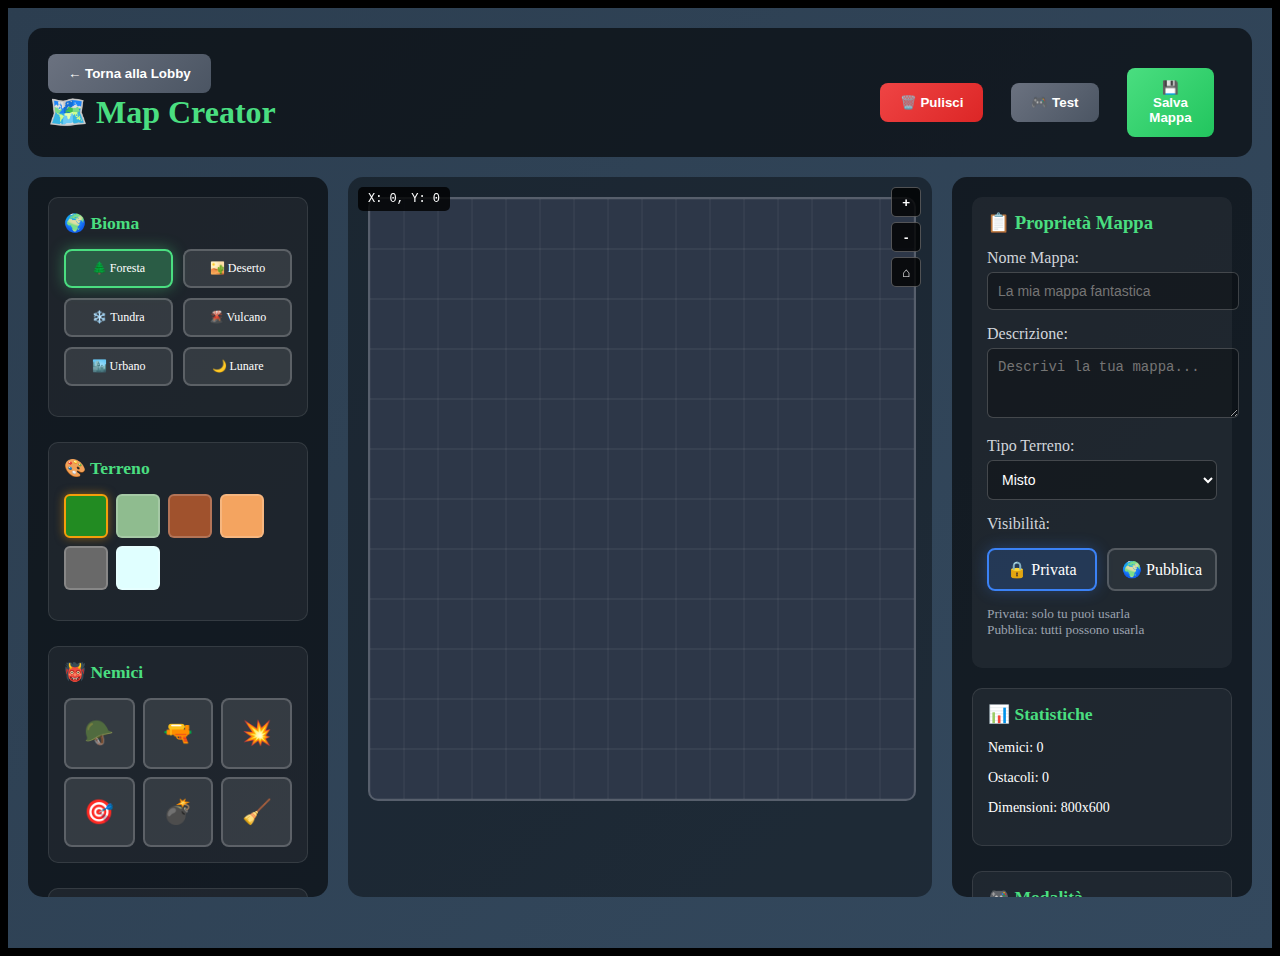
<file: lobby/map-creator.html>
<!DOCTYPE html>
<html lang="it">
<head>
    <meta charset="UTF-8">
    <meta name="viewport" content="width=device-width, initial-scale=1.0">
    <title>Map Creator - Tank Game</title>
    <link rel="stylesheet" href="css/lobby-style.css">
    <style>
        .map-creator-container {
            max-width: 1400px;
            margin: 0 auto;
            padding: 20px;
            background: linear-gradient(135deg, #2c3e50, #34495e);
            min-height: 100vh;
            color: white;
        }

        .creator-header {
            background: rgba(0, 0, 0, 0.6);
            padding: 20px;
            border-radius: 15px;
            margin-bottom: 20px;
            display: flex;
            justify-content: space-between;
            align-items: center;
        }

        .map-editor-panel {
            display: grid;
            grid-template-columns: 300px 1fr 300px;
            gap: 20px;
            height: 80vh;
        }

        .tools-panel {
            background: rgba(0, 0, 0, 0.6);
            border-radius: 15px;
            padding: 20px;
            overflow-y: auto;
        }

        .canvas-panel {
            background: rgba(0, 0, 0, 0.4);
            border-radius: 15px;
            padding: 20px;
            position: relative;
            overflow: hidden;
        }

        .properties-panel {
            background: rgba(0, 0, 0, 0.6);
            border-radius: 15px;
            padding: 20px;
            overflow-y: auto;
        }

        .tool-section {
            margin-bottom: 25px;
            padding: 15px;
            background: rgba(255, 255, 255, 0.05);
            border-radius: 10px;
            border: 1px solid rgba(255, 255, 255, 0.1);
        }

        .tool-section h3 {
            margin: 0 0 15px 0;
            color: #4ade80;
            font-size: 1.1rem;
        }

        .biome-selector {
            display: grid;
            grid-template-columns: 1fr 1fr;
            gap: 10px;
            margin-bottom: 15px;
        }

        .biome-btn {
            padding: 10px;
            border: 2px solid rgba(255, 255, 255, 0.2);
            border-radius: 8px;
            background: rgba(255, 255, 255, 0.1);
            color: white;
            cursor: pointer;
            transition: all 0.3s ease;
            text-align: center;
            font-size: 12px;
        }

        .biome-btn:hover {
            border-color: #4ade80;
            background: rgba(74, 222, 128, 0.2);
        }

        .biome-btn.selected {
            border-color: #4ade80;
            background: rgba(74, 222, 128, 0.3);
            box-shadow: 0 0 15px rgba(74, 222, 128, 0.4);
        }

        .terrain-selector {
            display: flex;
            flex-wrap: wrap;
            gap: 8px;
            margin-bottom: 15px;
        }

        .terrain-btn {
            width: 40px;
            height: 40px;
            border: 2px solid rgba(255, 255, 255, 0.2);
            border-radius: 6px;
            cursor: pointer;
            transition: all 0.3s ease;
        }

        .terrain-btn:hover {
            border-color: #f59e0b;
            transform: scale(1.1);
        }

        .terrain-btn.selected {
            border-color: #f59e0b;
            box-shadow: 0 0 10px rgba(245, 158, 11, 0.5);
        }

        .enemy-grid, .obstacle-grid {
            display: grid;
            grid-template-columns: repeat(3, 1fr);
            gap: 8px;
        }

        .enemy-btn, .obstacle-btn {
            aspect-ratio: 1;
            border: 2px solid rgba(255, 255, 255, 0.2);
            border-radius: 8px;
            background: rgba(255, 255, 255, 0.1);
            cursor: pointer;
            transition: all 0.3s ease;
            display: flex;
            align-items: center;
            justify-content: center;
            font-size: 24px;
        }

        .enemy-btn:hover, .obstacle-btn:hover {
            border-color: #ef4444;
            background: rgba(239, 68, 68, 0.2);
            transform: scale(1.05);
        }

        .enemy-btn.selected, .obstacle-btn.selected {
            border-color: #ef4444;
            background: rgba(239, 68, 68, 0.3);
            box-shadow: 0 0 15px rgba(239, 68, 68, 0.4);
        }

        #mapCanvas {
            border: 2px solid rgba(255, 255, 255, 0.2);
            border-radius: 10px;
            background: #2d3748;
            cursor: crosshair;
            width: 100%;
            height: 100%;
            max-width: 800px;
            max-height: 600px;
        }

        .map-info {
            background: rgba(255, 255, 255, 0.05);
            padding: 15px;
            border-radius: 10px;
            margin-bottom: 20px;
        }

        .form-group {
            margin-bottom: 15px;
        }

        .form-group label {
            display: block;
            margin-bottom: 5px;
            color: #d1d5db;
            font-weight: 500;
        }

        .form-group input, .form-group select, .form-group textarea {
            width: 100%;
            padding: 10px;
            border: 1px solid rgba(255, 255, 255, 0.2);
            border-radius: 6px;
            background: rgba(0, 0, 0, 0.3);
            color: white;
            font-size: 14px;
        }

        .form-group input:focus, .form-group select:focus, .form-group textarea:focus {
            outline: none;
            border-color: #4ade80;
            box-shadow: 0 0 10px rgba(74, 222, 128, 0.3);
        }

        .visibility-toggle {
            display: flex;
            gap: 10px;
            margin: 15px 0;
        }

        .toggle-option {
            flex: 1;
            padding: 10px;
            border: 2px solid rgba(255, 255, 255, 0.2);
            border-radius: 8px;
            background: rgba(255, 255, 255, 0.05);
            color: white;
            cursor: pointer;
            text-align: center;
            transition: all 0.3s ease;
        }

        .toggle-option.selected {
            border-color: #3b82f6;
            background: rgba(59, 130, 246, 0.2);
            box-shadow: 0 0 15px rgba(59, 130, 246, 0.3);
        }

        .action-buttons {
            display: flex;
            gap: 10px;
            margin-top: 20px;
        }

        .btn-primary {
            flex: 1;
            padding: 12px 20px;
            background: linear-gradient(135deg, #4ade80, #22c55e);
            color: white;
            border: none;
            border-radius: 8px;
            cursor: pointer;
            font-weight: 600;
            transition: all 0.3s ease;
        }

        .btn-primary:hover {
            background: linear-gradient(135deg, #22c55e, #16a34a);
            transform: translateY(-2px);
            box-shadow: 0 8px 25px rgba(74, 222, 128, 0.3);
        }

        .btn-secondary {
            flex: 1;
            padding: 12px 20px;
            background: linear-gradient(135deg, #6b7280, #4b5563);
            color: white;
            border: none;
            border-radius: 8px;
            cursor: pointer;
            font-weight: 600;
            transition: all 0.3s ease;
        }

        .btn-secondary:hover {
            background: linear-gradient(135deg, #4b5563, #374151);
            transform: translateY(-2px);
            box-shadow: 0 8px 25px rgba(107, 114, 128, 0.3);
        }

        .btn-danger {
            padding: 12px 20px;
            background: linear-gradient(135deg, #ef4444, #dc2626);
            color: white;
            border: none;
            border-radius: 8px;
            cursor: pointer;
            font-weight: 600;
            transition: all 0.3s ease;
        }

        .btn-danger:hover {
            background: linear-gradient(135deg, #dc2626, #b91c1c);
            transform: translateY(-2px);
            box-shadow: 0 8px 25px rgba(239, 68, 68, 0.3);
        }

        .loading-overlay {
            position: fixed;
            top: 0;
            left: 0;
            width: 100%;
            height: 100%;
            background: rgba(0, 0, 0, 0.9);
            display: none;
            align-items: center;
            justify-content: center;
            z-index: 1000;
        }

        .loading-content {
            text-align: center;
            color: white;
        }

        .loading-spinner {
            width: 60px;
            height: 60px;
            border: 4px solid rgba(74, 222, 128, 0.3);
            border-top: 4px solid #4ade80;
            border-radius: 50%;
            animation: spin 1s linear infinite;
            margin: 0 auto 20px;
        }

        @keyframes spin {
            0% { transform: rotate(0deg); }
            100% { transform: rotate(360deg); }
        }

        .coordinates-display {
            position: absolute;
            top: 10px;
            left: 10px;
            background: rgba(0, 0, 0, 0.8);
            color: white;
            padding: 5px 10px;
            border-radius: 5px;
            font-size: 12px;
            font-family: monospace;
        }

        .zoom-controls {
            position: absolute;
            top: 10px;
            right: 10px;
            display: flex;
            flex-direction: column;
            gap: 5px;
        }

        .zoom-btn {
            width: 30px;
            height: 30px;
            background: rgba(0, 0, 0, 0.8);
            color: white;
            border: 1px solid rgba(255, 255, 255, 0.3);
            border-radius: 5px;
            cursor: pointer;
            display: flex;
            align-items: center;
            justify-content: center;
            font-weight: bold;
        }

        .zoom-btn:hover {
            background: rgba(255, 255, 255, 0.2);
        }
    </style>
</head>
<body>
    <div class="map-creator-container">
        <!-- Header -->
        <div class="creator-header">
            <div>
                <button onclick="goBack()" class="btn-secondary">← Torna alla Lobby</button>
                <h1 style="margin: 0; color: #4ade80;">🗺️ Map Creator</h1>
            </div>
            <div class="action-buttons">
                <button onclick="clearMap()" class="btn-danger">🗑️ Pulisci</button>
                <button onclick="testMap()" class="btn-secondary">🎮 Test</button>
                <button onclick="saveMap()" class="btn-primary">💾 Salva Mappa</button>
            </div>
        </div>

        <!-- Main Editor -->
        <div class="map-editor-panel">
            <!-- Tools Panel -->
            <div class="tools-panel">
                <div class="tool-section">
                    <h3>🌍 Bioma</h3>
                    <div class="biome-selector">
                        <div class="biome-btn selected" data-biome="forest" onclick="selectBiome('forest', this)">
                            🌲 Foresta
                        </div>
                        <div class="biome-btn" data-biome="desert" onclick="selectBiome('desert', this)">
                            🏜️ Deserto
                        </div>
                        <div class="biome-btn" data-biome="tundra" onclick="selectBiome('tundra', this)">
                            ❄️ Tundra
                        </div>
                        <div class="biome-btn" data-biome="volcanic" onclick="selectBiome('volcanic', this)">
                            🌋 Vulcano
                        </div>
                        <div class="biome-btn" data-biome="urban" onclick="selectBiome('urban', this)">
                            🏙️ Urbano
                        </div>
                        <div class="biome-btn" data-biome="lunar" onclick="selectBiome('lunar', this)">
                            🌙 Lunare
                        </div>
                    </div>
                </div>

                <div class="tool-section">
                    <h3>🎨 Terreno</h3>
                    <div class="terrain-selector">
                        <div class="terrain-btn selected" style="background: #228B22;" data-terrain="grass" onclick="selectTerrain('grass', this)" title="Erba"></div>
                        <div class="terrain-btn" style="background: #8FBC8F;" data-terrain="light_grass" onclick="selectTerrain('light_grass', this)" title="Erba Chiara"></div>
                        <div class="terrain-btn" style="background: #A0522D;" data-terrain="dirt" onclick="selectTerrain('dirt', this)" title="Terra"></div>
                        <div class="terrain-btn" style="background: #F4A460;" data-terrain="sand" onclick="selectTerrain('sand', this)" title="Sabbia"></div>
                        <div class="terrain-btn" style="background: #696969;" data-terrain="rock" onclick="selectTerrain('rock', this)" title="Roccia"></div>
                        <div class="terrain-btn" style="background: #E0FFFF;" data-terrain="ice" onclick="selectTerrain('ice', this)" title="Ghiaccio"></div>
                    </div>
                </div>

                <div class="tool-section">
                    <h3>👹 Nemici</h3>
                    <div class="enemy-grid">
                        <div class="enemy-btn" data-enemy="foot_soldier" onclick="selectEnemy('foot_soldier', this)" title="Soldato">
                            🪖
                        </div>
                        <div class="enemy-btn" data-enemy="machine_gun_post" onclick="selectEnemy('machine_gun_post', this)" title="Mitragliatrice">
                            🔫
                        </div>
                        <div class="enemy-btn" data-enemy="heavy_artillery" onclick="selectEnemy('heavy_artillery', this)" title="Artiglieria">
                            💥
                        </div>
                        <div class="enemy-btn" data-enemy="sniper_post" onclick="selectEnemy('sniper_post', this)" title="Cecchino">
                            🎯
                        </div>
                        <div class="enemy-btn" data-enemy="mortar" onclick="selectEnemy('mortar', this)" title="Mortaio">
                            💣
                        </div>
                        <div class="enemy-btn" data-enemy="eraser" onclick="selectEnemy('eraser', this)" title="Gomma">
                            🧹
                        </div>
                    </div>
                </div>

                <div class="tool-section">
                    <h3>🏠 Ostacoli</h3>
                    <div class="obstacle-grid">
                        <div class="obstacle-btn" data-obstacle="house" onclick="selectObstacle('house', this)" title="Casa">
                            🏠
                        </div>
                        <div class="obstacle-btn" data-obstacle="wall" onclick="selectObstacle('wall', this)" title="Muro">
                            🧱
                        </div>
                        <div class="obstacle-btn" data-obstacle="tree" onclick="selectObstacle('tree', this)" title="Albero">
                            🌳
                        </div>
                        <div class="obstacle-btn" data-obstacle="rock" onclick="selectObstacle('rock', this)" title="Roccia">
                            🪨
                        </div>
                        <div class="obstacle-btn" data-obstacle="bunker" onclick="selectObstacle('bunker', this)" title="Bunker">
                            🏭
                        </div>
                        <div class="obstacle-btn" data-obstacle="eraser" onclick="selectObstacle('eraser', this)" title="Gomma">
                            🧹
                        </div>
                    </div>
                </div>
            </div>

            <!-- Canvas Panel -->
            <div class="canvas-panel">
                <div class="coordinates-display" id="coordinates">X: 0, Y: 0</div>
                <div class="zoom-controls">
                    <button class="zoom-btn" onclick="zoomIn()">+</button>
                    <button class="zoom-btn" onclick="zoomOut()">-</button>
                    <button class="zoom-btn" onclick="resetZoom()">⌂</button>
                </div>
                <canvas id="mapCanvas" width="800" height="600"></canvas>
            </div>

            <!-- Properties Panel -->
            <div class="properties-panel">
                <div class="map-info">
                    <h3 style="color: #4ade80; margin: 0 0 15px 0;">📋 Proprietà Mappa</h3>
                    
                    <div class="form-group">
                        <label for="mapName">Nome Mappa:</label>
                        <input type="text" id="mapName" placeholder="La mia mappa fantastica" maxlength="100">
                    </div>

                    <div class="form-group">
                        <label for="mapDescription">Descrizione:</label>
                        <textarea id="mapDescription" rows="3" placeholder="Descrivi la tua mappa..." maxlength="500"></textarea>
                    </div>

                    <div class="form-group">
                        <label for="terrainType">Tipo Terreno:</label>
                        <select id="terrainType">
                            <option value="mixed">Misto</option>
                            <option value="flat">Pianeggiante</option>
                            <option value="hilly">Collinare</option>
                            <option value="mountainous">Montuoso</option>
                            <option value="urban">Urbano</option>
                        </select>
                    </div>

                    <div class="form-group">
                        <label>Visibilità:</label>
                        <div class="visibility-toggle">
                            <div class="toggle-option selected" data-visibility="private" onclick="selectVisibility('private', this)">
                                🔒 Privata
                            </div>
                            <div class="toggle-option" data-visibility="public" onclick="selectVisibility('public', this)">
                                🌍 Pubblica
                            </div>
                        </div>
                        <small style="color: #9ca3af; margin-top: 5px; display: block;">
                            Privata: solo tu puoi usarla<br>
                            Pubblica: tutti possono usarla
                        </small>
                    </div>
                </div>

                <div class="tool-section">
                    <h3>📊 Statistiche</h3>
                    <div style="font-size: 14px; color: #d1d5db;">
                        <p>Nemici: <span id="enemyCount">0</span></p>
                        <p>Ostacoli: <span id="obstacleCount">0</span></p>
                        <p>Dimensioni: <span id="mapSize">800x600</span></p>
                    </div>
                </div>

                <div class="tool-section">
                    <h3>🎮 Modalità</h3>
                    <div class="form-group">
                        <select id="gameMode">
                            <option value="single_player">Single Player</option>
                            <option value="multiplayer">Multiplayer</option>
                            <option value="both">Entrambe</option>
                        </select>
                    </div>
                </div>
            </div>
        </div>
    </div>

    <!-- Loading Overlay -->
    <div class="loading-overlay" id="loadingOverlay">
        <div class="loading-content">
            <div class="loading-spinner"></div>
            <h3>Salvando la mappa...</h3>
            <p>Attendere prego...</p>
        </div>
    </div>

    <script src="js/map-creator.js"></script>
</body>
</html>
</file>
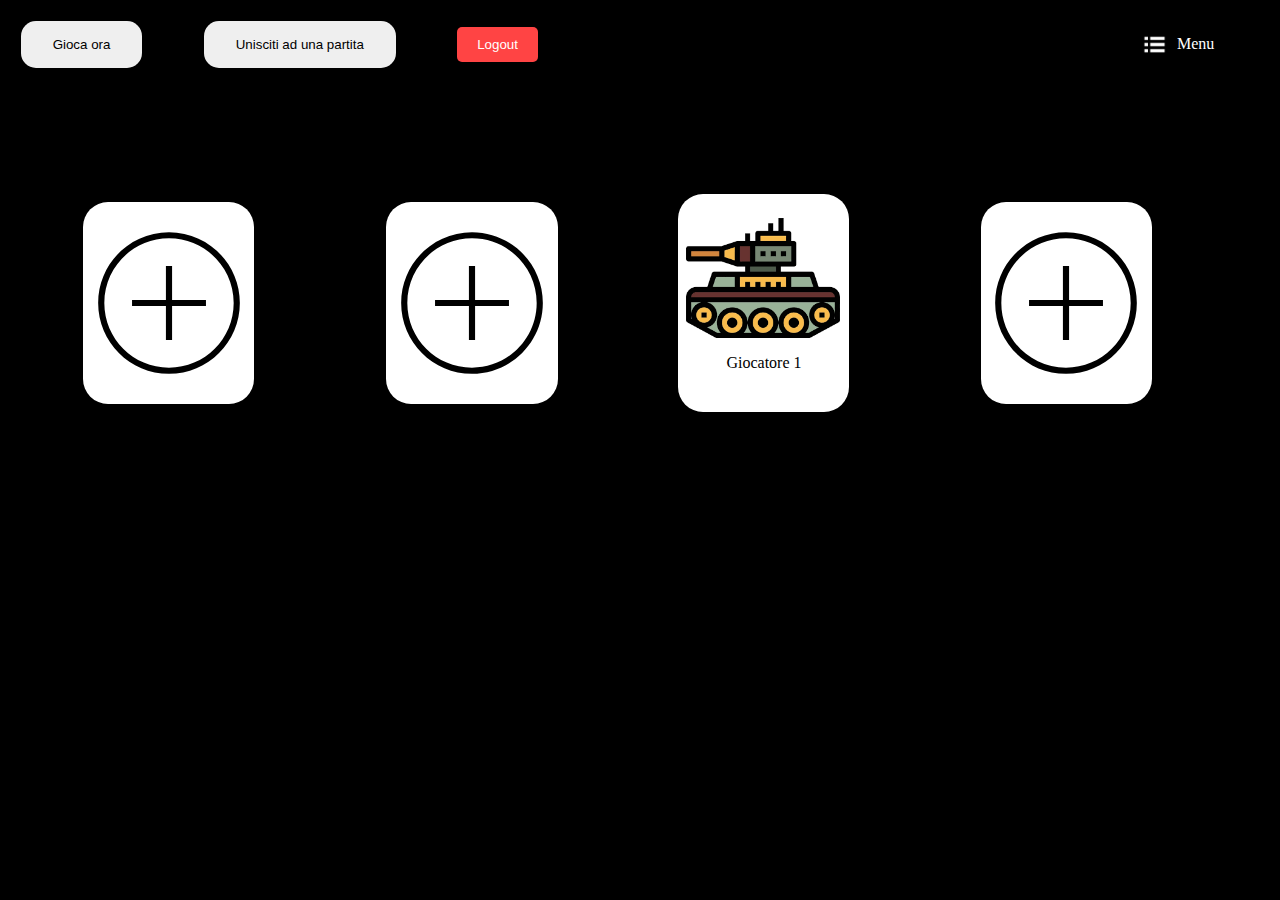
<file: lobby/html/Lobby.html>
<!DOCTYPE HTML>
<html>
    <head>
        <title>Lobby</title>
        <link rel="stylesheet" href="../css/lobby-style.css">
    </head>
    <body>
        <header>
            <button id="map_button">Gioca ora</button>
            <button id="unisciti_button">Unisciti ad una partita</button>
            <button id="logout-btn">Logout</button>
            <nav class="amici">
                <ul class="menu">
                    <li class="menu-item dropdown">
                        <img src="../../images/menu_icon.png"><span>Menu</span>
                        <ul class="dropdown-menu">
                            <a href="../../account/html/Account.html"><li class="item">Il mio account</li></a>
                            <a href="../../shop/html/Negozio.html"><li class="item">Negozio</li></a>
                        </ul>
                    </li>
                </ul>
            </nav>
        </header>
        <div class="lista-mappe" id="lista-mappe">
            <div class="mappe">
                <p>
                    Scegli una mappa
                </p>
                <table cellpadding="3" cellspacing="0">
                    <tr><td><img src="../../images/campagna.jpg" alt="Campagna" class="map-image"></td><td><img src="../../images/deserto.jpg" alt="Deserto" class="map-image"></td><td><img src="../../images/giungla.jpg" alt="Giungla" class="map-image"></td><td><img src="../../images/prateria.jpg" alt="Prateria" class="map-image"></td><td><img src="../../images/japan.jpg" alt="Giappone" class="map-image"></td></tr>
                    <tr><td><img src="../../images/forest.jpg" alt="Foresta" class="map-image"></td><td><img src="../../images/ghiacci.jpg" alt="Montagne" class="map-image"></td><td><img src="../../images/island.jpg" alt="Isola Deserta" class="map-image"></td><td><img src="../../images/alaska.jpg" alt="Alaska" class="map-image"></td><td><img src="../../images/india.jpg" alt="India" class="map-image"></td></tr>
                </table>
                <p id="nome-mappa"></p>
                <div class="pulsanti-mappe">
                    <button class="select-map">Seleziona mappa</button>
                    <button class="my-maps" id="my-maps-button">Le mie mappe</button>
                </div>
            </div>
            <img src="../../images/close.png" class="close_icon" id="chiudi_mappe_button">
        </div>
        <div class="mie-mappe" id="mie-mappe">
            <div class="maps">
                <p>
                    Scegli una mappa
                </p>
                <table cellpadding="3" cellspacing="0">
                    <tr><td>Non ci sono mappe disponibili al momento</td></tr>
                </table>
                <div class="pulsanti-mappe">
                    <button class="select-map">Seleziona mappa</button>
                    <button class="my-maps">Crea nuova mappa</button>
                    <button class="delete-map">Elimina mappa</button>
                    <button class="random-map">Genera mappa casualmente</button>
                </div>
            </div>
            <img src="../../images/back_icon.png" class="back_icon" id="back_button">
            <img src="../../images/close.png" class="close_icon" id="chiudi_mie_mappe_button">
        </div>
        <div class="partita" id="partita">
            <div class="unisciti">
                <p>
                    Unisciti ad una partita in corso
                </p>
                <table cellpadding="3" cellspacing="0">
                    <tr><td>Non ci sono partite al momento</td></tr>
                </table>
            </div>
            <img src="../../images/close.png" class="close_icon" id="chiudi_button">
        </div>
        <div class="lista-amici" id="lista_amici">
            <div class="invita">
                <p>
                    Invita un amico a giocare
                </p>
                <input type="text" id="search" placeholder="Cerca un amico...">
                <button class="search-button">Cerca</button>
                <table cellpadding="3" cellspacing="0">
                    <tr><td>Non hai amici</td></tr>
                </table>
            </div>
            <img src="../../images/close.png" class="close_icon" id="chiudi_amici_button">
        </div>
        <div class="hero" id="hero">
            <div class="user">
                <img class="user-tank" src="../../images/plus-icon.svg"> 
                <button class="invita_button">Invita</button> 
            </div>
            <div class="user">
                <img class="user-tank" src="../../images/plus-icon.svg">  
                <button class="invita_button">Invita</button> 
            </div>
            <div class="giocatore">
                <img class="giocatore-tank" src="../../images/carro_armato_1.png">
                <p>Giocatore 1</p>
            </div>
            <div class="user">
                   <img class="user-tank" src="../../images/plus-icon.svg">
                   <button class="invita_button">Invita</button> 
            </div>
        </div>

        <script src="https://code.jquery.com/jquery-3.6.0.min.js"></script>
        <script src="../js/Lobby.js"></script>
        <script src="../js/logout.js"></script>
    </body>
</html>
</file>
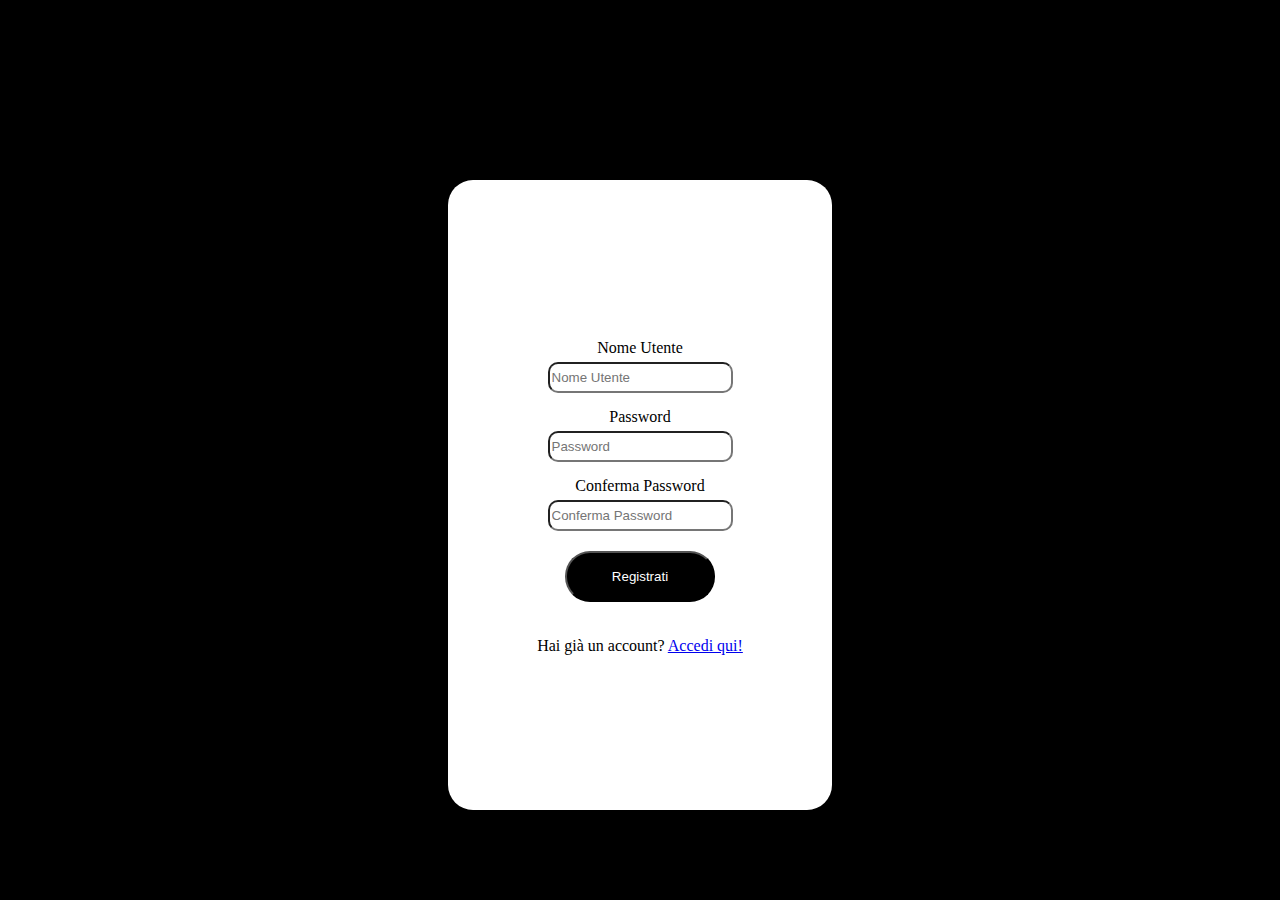
<file: user/src/ui/html/Registrazione.html>
<!DOCTYPE HTML>
<html>
    <head>
        <link rel="stylesheet" href="../css/login_style.css">
    </head>
    <title>Registrazione</title>
    <body>
        <div class="register">
            <form id="registrationForm" method="post">
                <label for="username">Nome Utente</label>
                <input id="username" name="username" type="text" placeholder="Nome Utente" required>
                
                <label for="password">Password</label>
                <input id="password" name="password" type="password" placeholder="Password" required>
                
                <label for="confirmPassword">Conferma Password</label>
                <input id="confirmPassword" name="confirmPassword" type="password" placeholder="Conferma Password" required>
                
                <button type="submit">Registrati</button>
            </form>
            <p>Hai gi&agrave; un account? <a href="../../../../index.html">Accedi qui!</a></p>
        </div>
        <script src="https://code.jquery.com/jquery-3.6.0.min.js"></script>
        <script src="../js/Registrazione.js?v=2"></script>
    </body>
</html>
</file>
<file: user/src/ui/css/login_style.css>
@charset "UTF-8";

body {
    display: flex;
    align-content: center;
    justify-content: center;
    margin-top: 20vh;
    background-color: black;
}

div {
    width: 30vw;
    height: 60vh;
    display: flex;
    align-content: center;
    justify-content: center;
    flex-direction: column;
    background-color: white;
    border-radius: 25px;
}

.register {
    height: 70vh;
}

form {
    display: flex;
    align-items: center;
    justify-content: center;
    flex-direction: column;
    padding: 5%;
}

label {
    margin-bottom: 5px;
}




input {
    background-color: white;
    backdrop-filter: blur(5px);
    margin-bottom: 15px;
    height: 25px;
    border-radius: 10px;
}

button {
    margin-top: 5px;
    background-color: black;
    color: white;
    width: 150px;
    padding: 16px 8px 16px 8px;
    border-radius: 25px;
}

button:hover {
    background-color: white;
    color: black;
}

p {
    text-align: center;
}
</file>
<file: lobby/css/lobby-style.css>
@charset "UTF-8";

body {
    box-sizing: border-box;
    background-color: black;
    display: flex;
    flex-direction: column;
}

p {
    color: white;
}

button {
    padding: 4px 8px 4px 8px;
    border-radius: 15px;
    border: 0;
    align-self: center;
    margin-right: 5%;
}

button:hover {
    background-color: #9c9c9c;
    text-decoration: underline;
}


.invita_button {
    display: none;
    margin-top: 2%;
    cursor: pointer;
    padding: 4px 8px 4px 8px;
    margin-right: 0%;
}

header {
    height: 1%;
    width: 97%;
    display: flex;
    flex-direction: row;
    padding-top: 1%;
    padding-left: 1%;
}

.amici {
    display: flex;
    width: 13.75%;
    flex-direction: row;
    justify-content: center;
    align-content: center;
    margin-left: 45%;
    margin-right: 0;
}

.navbar {
    border-color: white;
    overflow: hidden;
}

/* Stile per gli elementi del menu */
.menu {
    list-style-type: none;
    width: 100%;
    margin: 0;
    padding: 0;
    display: flex;
    align-content: center;
    justify-content: center;
}

.menu-item {
    position: relative;
    width: 100%;
    text-align: center;
    color: white;
    display: flex;
    align-items: center;
    justify-content: center;
}

.menu-item img {
    width: 25px;
    height: 25px;
    border-radius: 0;
    align-self: center;
    margin-right: 10px;
}

.menu-item p {
    display: block;
    color: white;
    text-decoration: none;
}

.menu-item:hover{
    text-decoration: underline;
}

.dropdown-menu {
    display: none;
    position: absolute;
    border-color: white;
    text-align: center;
    list-style-type: none;
    margin: 0;
    padding: 0;
    min-width: 160px;
    top: 100%;
    padding: 5px;
    left: 0;
    cursor: pointer;
}

.dropdown:hover .dropdown-menu {
    display: block;
}


.dropdown-menu a {
    display: flex;
    flex-direction: column;
    align-items: center;
    width: 100%;
    text-decoration: none;
}

.dropdown-menu a li {
    width: 100%;
    margin: 0;
    padding: 5% 0;
    text-align: center;
    border: solid 1px white;
}

.dropdown-menu a li:hover {
    background-color: white;
    color: black;
    text-decoration: none;
}

a {
    text-decoration: none;
    color: white;
}


header button {
    padding: 16px 32px 16px 32px;
    border-radius: 15px;
    border: 0;
    align-self: center;
    margin-right: 5%;
    cursor: pointer;
    white-space: nowrap;
}

button:hover {
    background-color: #9c9c9c;
    text-decoration: underline;
}

.search-button {
    margin-bottom: 2%;
}

.partita,.lista-amici,.lista-mappe, .mie-mappe {
    position: absolute;
    display: none;
    background-color: black;
    width: 70%;
    align-self: center;
    height: 75%;
    border: solid white 2px;
    justify-content: center;
}

.mie-mappe {
    margin-top: 5%;
}

.partita,.lista-amici,.lista-mappe, .mie-mappe p {
    color: white;
    text-align: center;
    margin-top: 5%;
    font-weight: 800;
    text-transform: uppercase;
}

.mie-mappe p {
    margin-top: 1.8%;
}

.invita,.unisciti,.mappe, .maps {
    width: 100%;
}

table {
    margin-left: 5%;
    width: 90%;
}

table tr {
    border: 0;
    width: 100%;
} 

td img {
    object-fit: cover;
    width: 12vw;
    height: 20vh;
}

td img:hover {
    cursor: pointer;
    border: solid 2px white;
}

td {
    color: white;
    text-align: center;
}

.pulsanti-mappe {
    display: flex;
    justify-content: center;
    align-items: center;
    margin-top: 5%;
}

.select-map {
    background-color: #00ff30;
}

.select-map:hover {
    background-color: green;
    text-decoration: underline;
}

.delete-map {
    background-color: red;
}
.delete-map:hover {
    background-color: #9f0000;
    text-decoration: underline;
}

.close_icon,.back_icon {
    position: absolute;
    top: 5px;
    right: 10px;
    width: 25px;
    height: 25px;
    cursor: pointer;
}

.back_icon {
    top: 5px;
    left: 10px;
    width: 25px;
    height: 25px;
    cursor: pointer;
}

.hero {
    display: flex;
    align-items: center;
    margin-top: 10%;
    margin-left: 5%;
}

.user, .giocatore {
    width: 20%;
    background-color: white;
    border-radius: 25px;
    padding-top: 2%;
    padding-bottom: 2%;
    margin-right: 10%;
    display: flex;
    flex-direction: column;
    align-items: center;
    cursor: pointer;
}

.user:hover .invita_button {
    display: block;
}

.user-tank,.giocatore-tank {
    width: 90%;
    object-fit: cover;
}

.user,.giocatore p {
    margin-left: 1%;
    color: black;
}

#logout-btn {
    background-color: #ff4444;
    color: white;
    border: none;
    padding: 10px 20px;
    border-radius: 5px;
    cursor: pointer;
    margin-right: 20px;
    transition: background-color 0.3s;
}

#logout-btn:hover {
    background-color: #ff0000;
}
</file>
